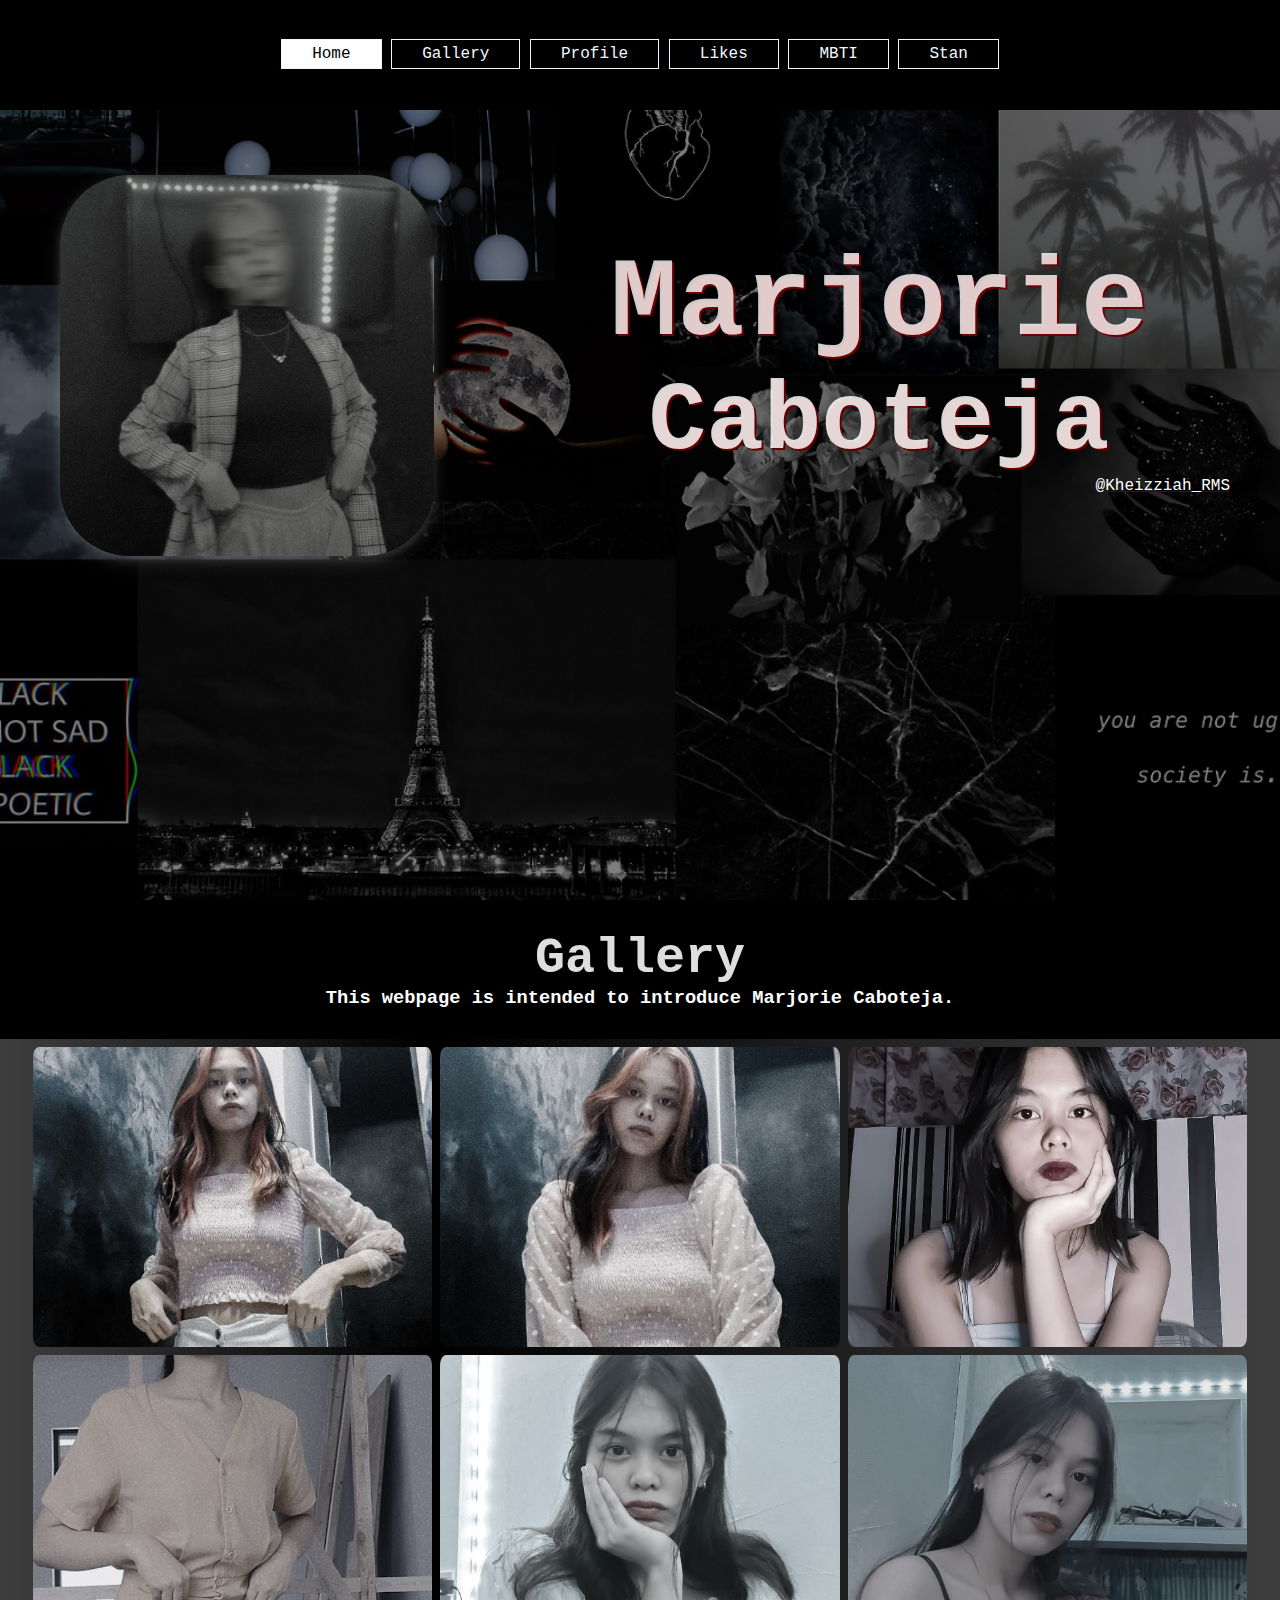
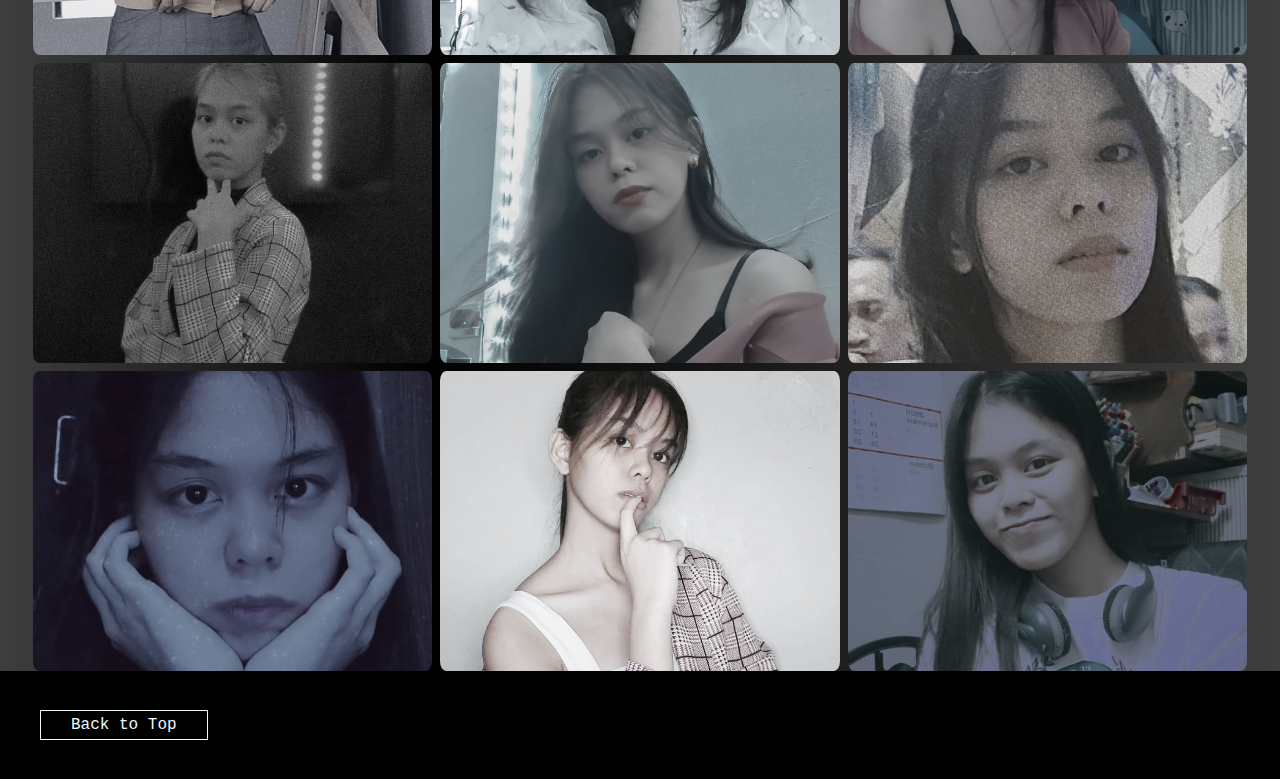
<file: index.html>
<!DOCTYPE html>
<html lang="en">
<head>
    <meta charset="UTF-8">
    <meta http-equiv="X-UA-Compatible" content="IE=edge">
    <meta name="viewport" content="width=device-width, initial-scale=1.0">
    <link rel="stylesheet" href="main.css">
    <title>Home Page</title>
</head>
<body>
    <div class="container" id="contain">
        <header class="main-header">
            <div class="head">
                <nav>
                    <ul class="heads" id="menuList">
                        <li class="active"><a href="#">Home</a></li>
                        <li><a href="#section-gallery">Gallery</a></li>
                        <li><a href="profile.html">Profile</a></li>
                        <li><a href="likes.html">Likes</a></li>
                        <li><a href="mbti.html">MBTI</a></li>
                        <li><a href="stan.html">Stan</a></li>
                    </ul>
                </nav>
                <div class="blk">
                    <img src="images/menu-icon.jpg" class="menu-icon" onclick="togglemenu()">
                </div>
            </div>
        </header>
        <main>
            <div class="row">
                <div class="col-1">
                    <img src="images/marj-1.png" alt="A silhoutte" class="marj">
                </div>
                <div class="col-2">
                    <h1>Marjorie</h1>
                    <h2>Caboteja</h2>
                    <div class="ruffa">
                        <div><a href="https://www.facebook.com/profile.php?id=100077629070885"><p>@Kheizziah_RMS</p></a></div>
                    </div>
                </div>
            </div>
            <div class="about"></div>
        </main>
    </div>
        

    <script>
        var menuList = document.getElementById("menuList");

        menuList.style.maxHeight = "0px";

        function togglemenu(){
            
           if(menuList.style.maxHeight == "0px")
              {
                menuList.style.maxHeight = "180px";
              }
            else 
              {
                menuList.style.maxHeight = "0px";
              }
        }
    </script>

    <main>
        <section class="gallery" id="intro">
            <div id="section-gallery">
              <div class="header-title">
                <h2>Gallery</h2>
                <h3>This webpage is intended to introduce Marjorie Caboteja.</h3>
              </div>
                <div id="gallery">
                    <img src="images/1.PNG"/>
                    <img src="images/2.PNG"/>
                    <img src="images/3.PNG"/>
                    <img src="images/4.PNG"/>
                    <img src="images/5.PNG"/>
                    <img src="images/6.PNG"/>
                    <img src="images/7.PNG"/>
                    <img src="images/8.PNG"/>
                    <img src="images/9.PNG"/>
                    <img src="images/10.PNG"/>
                    <img src="images/11.PNG"/>
                    <img src="images/12.PNG"/>
                </div>
            </div>
           </section>
    
           <!-- Ending -->
    
    <div class="end-cam">
        <nav class="red">
           <ul>
            <li><a href="#contain">Back to Top</a></li>
           </ul>
        </nav>
    </div>
    <div class="ora"></div>
    </main>
</body>
</html>
</file>
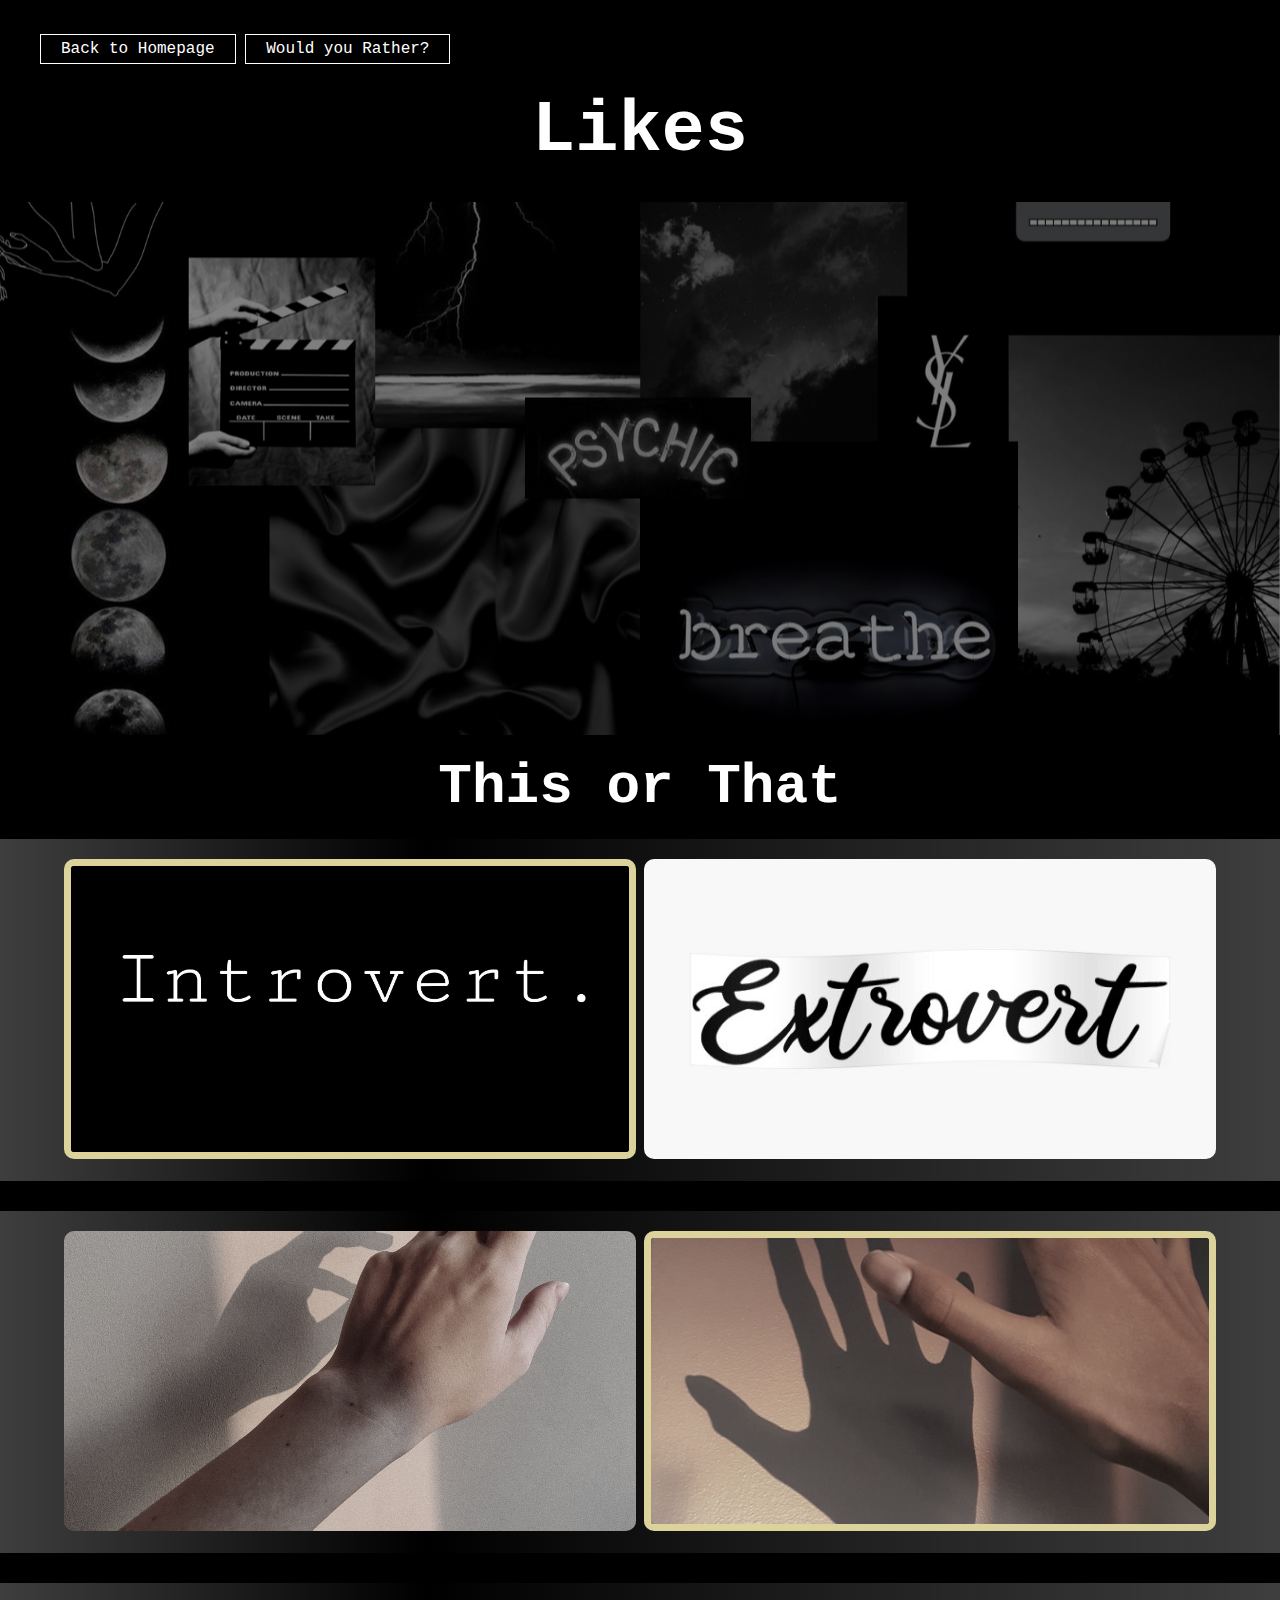
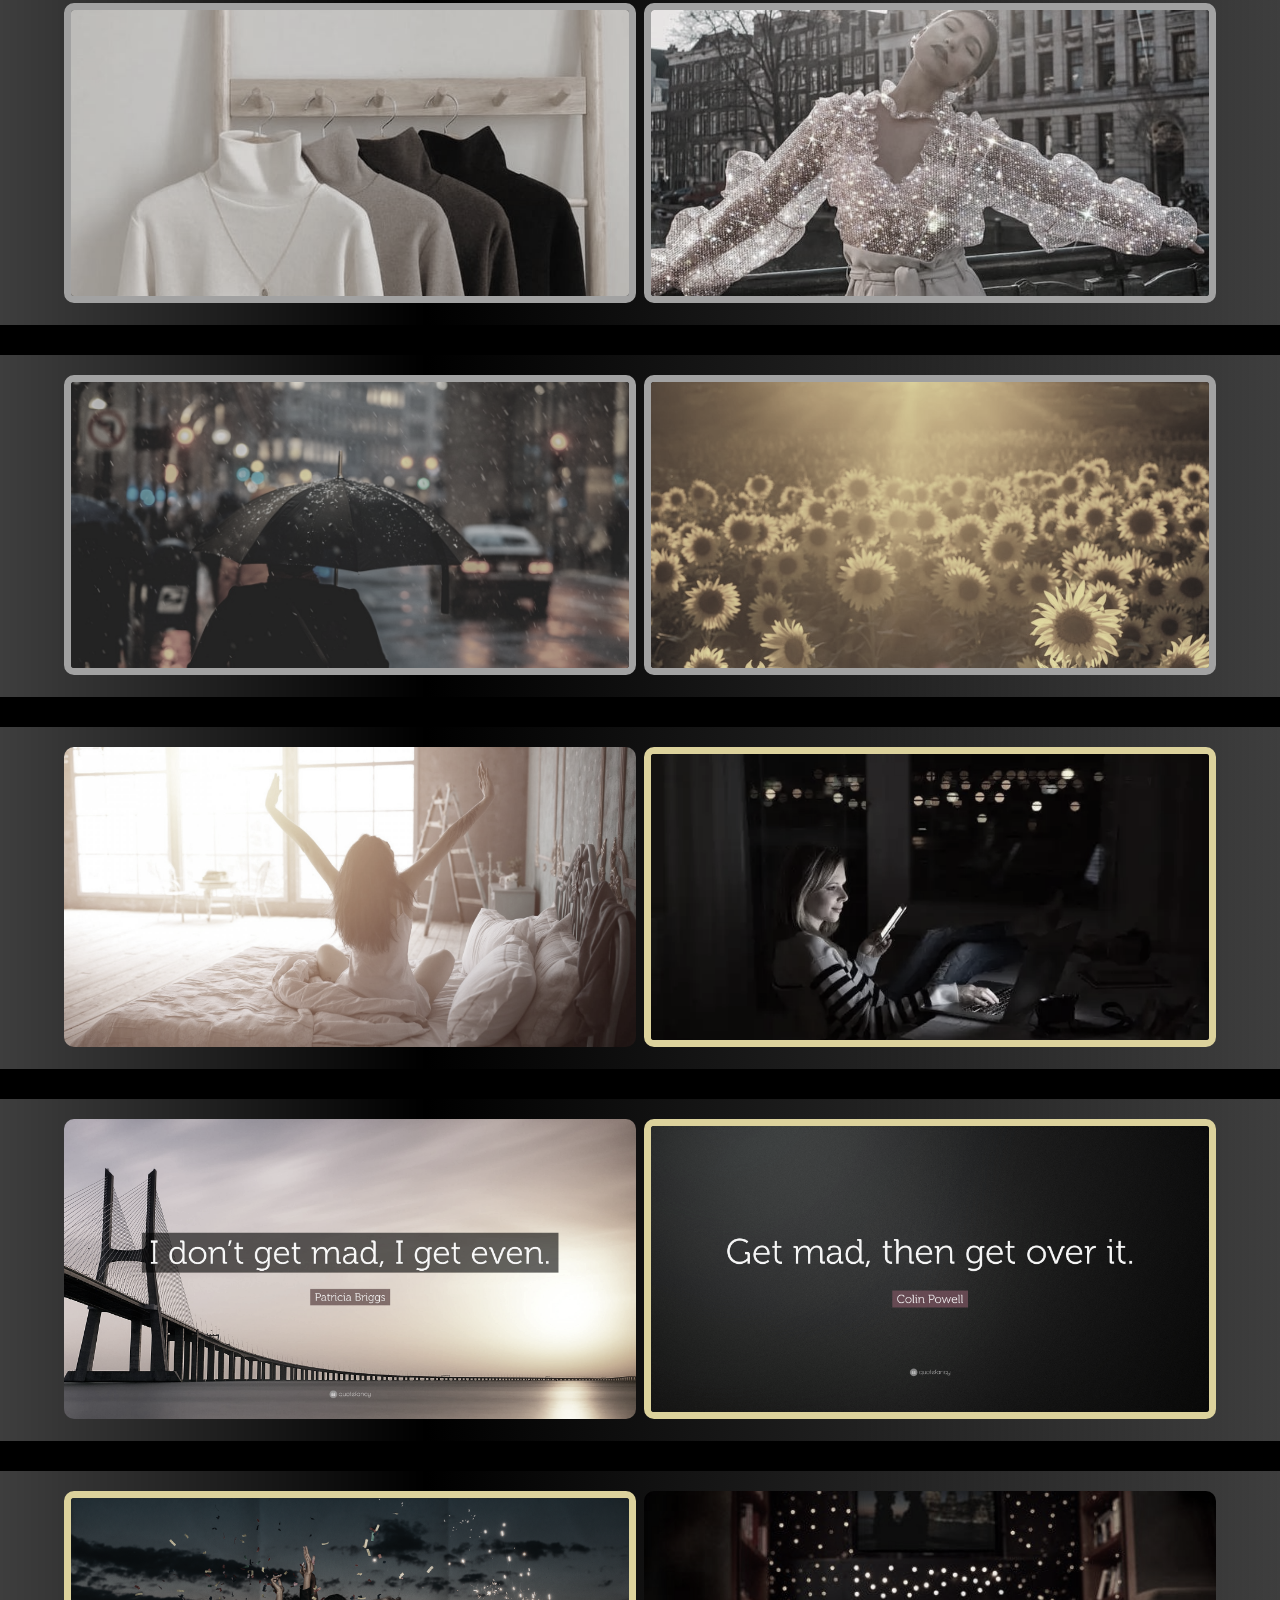
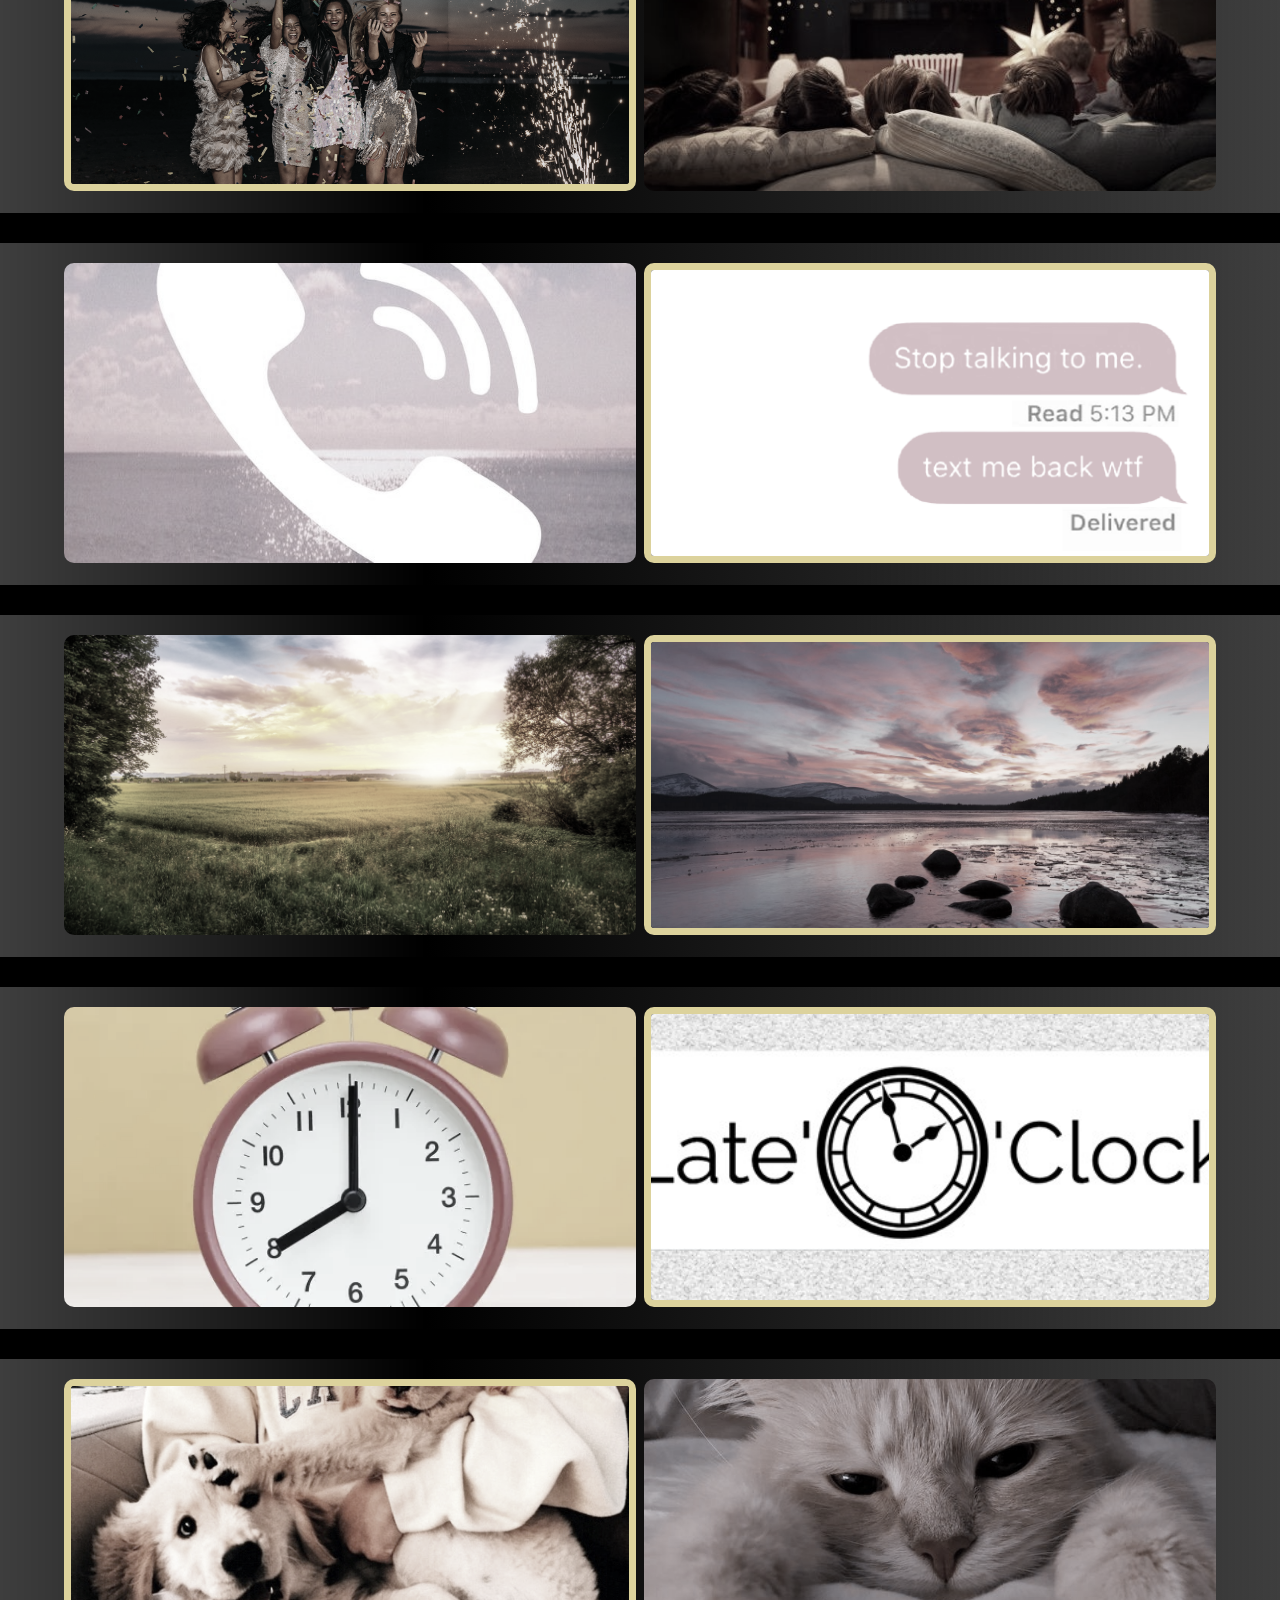
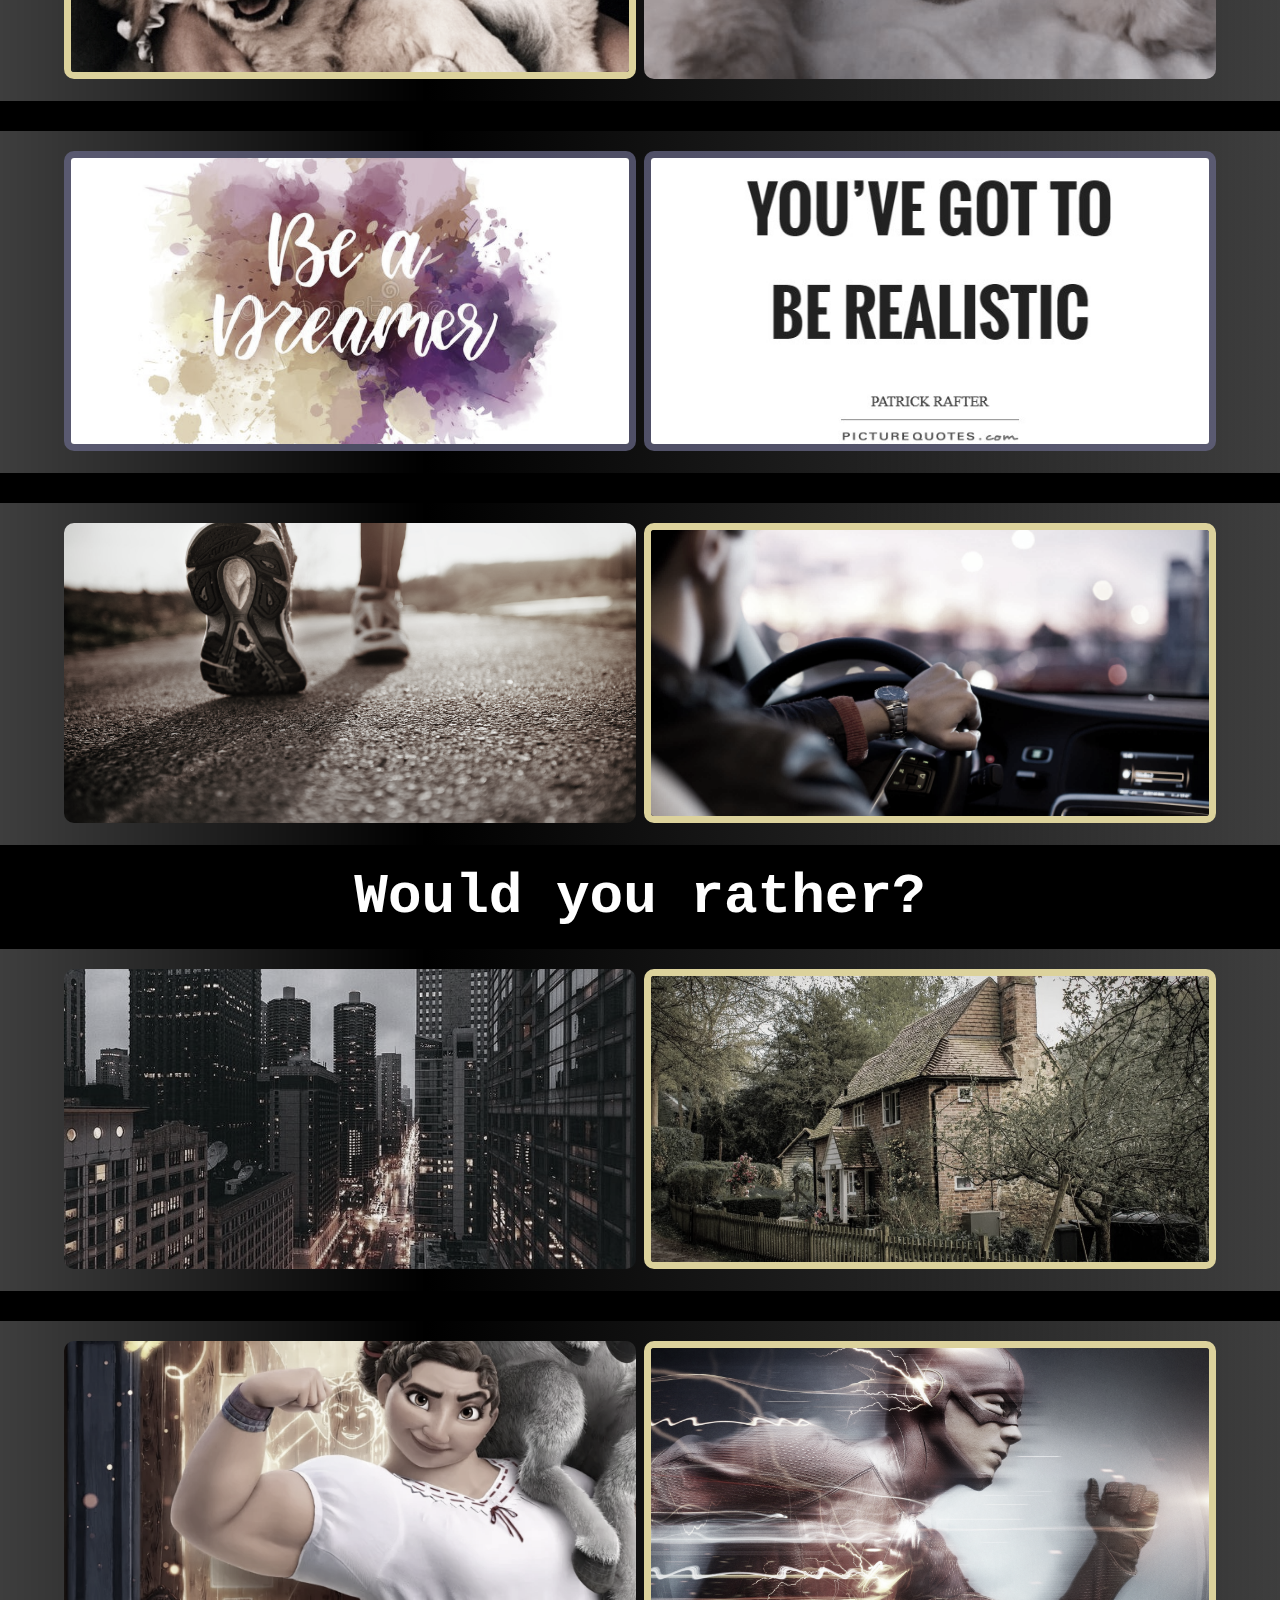
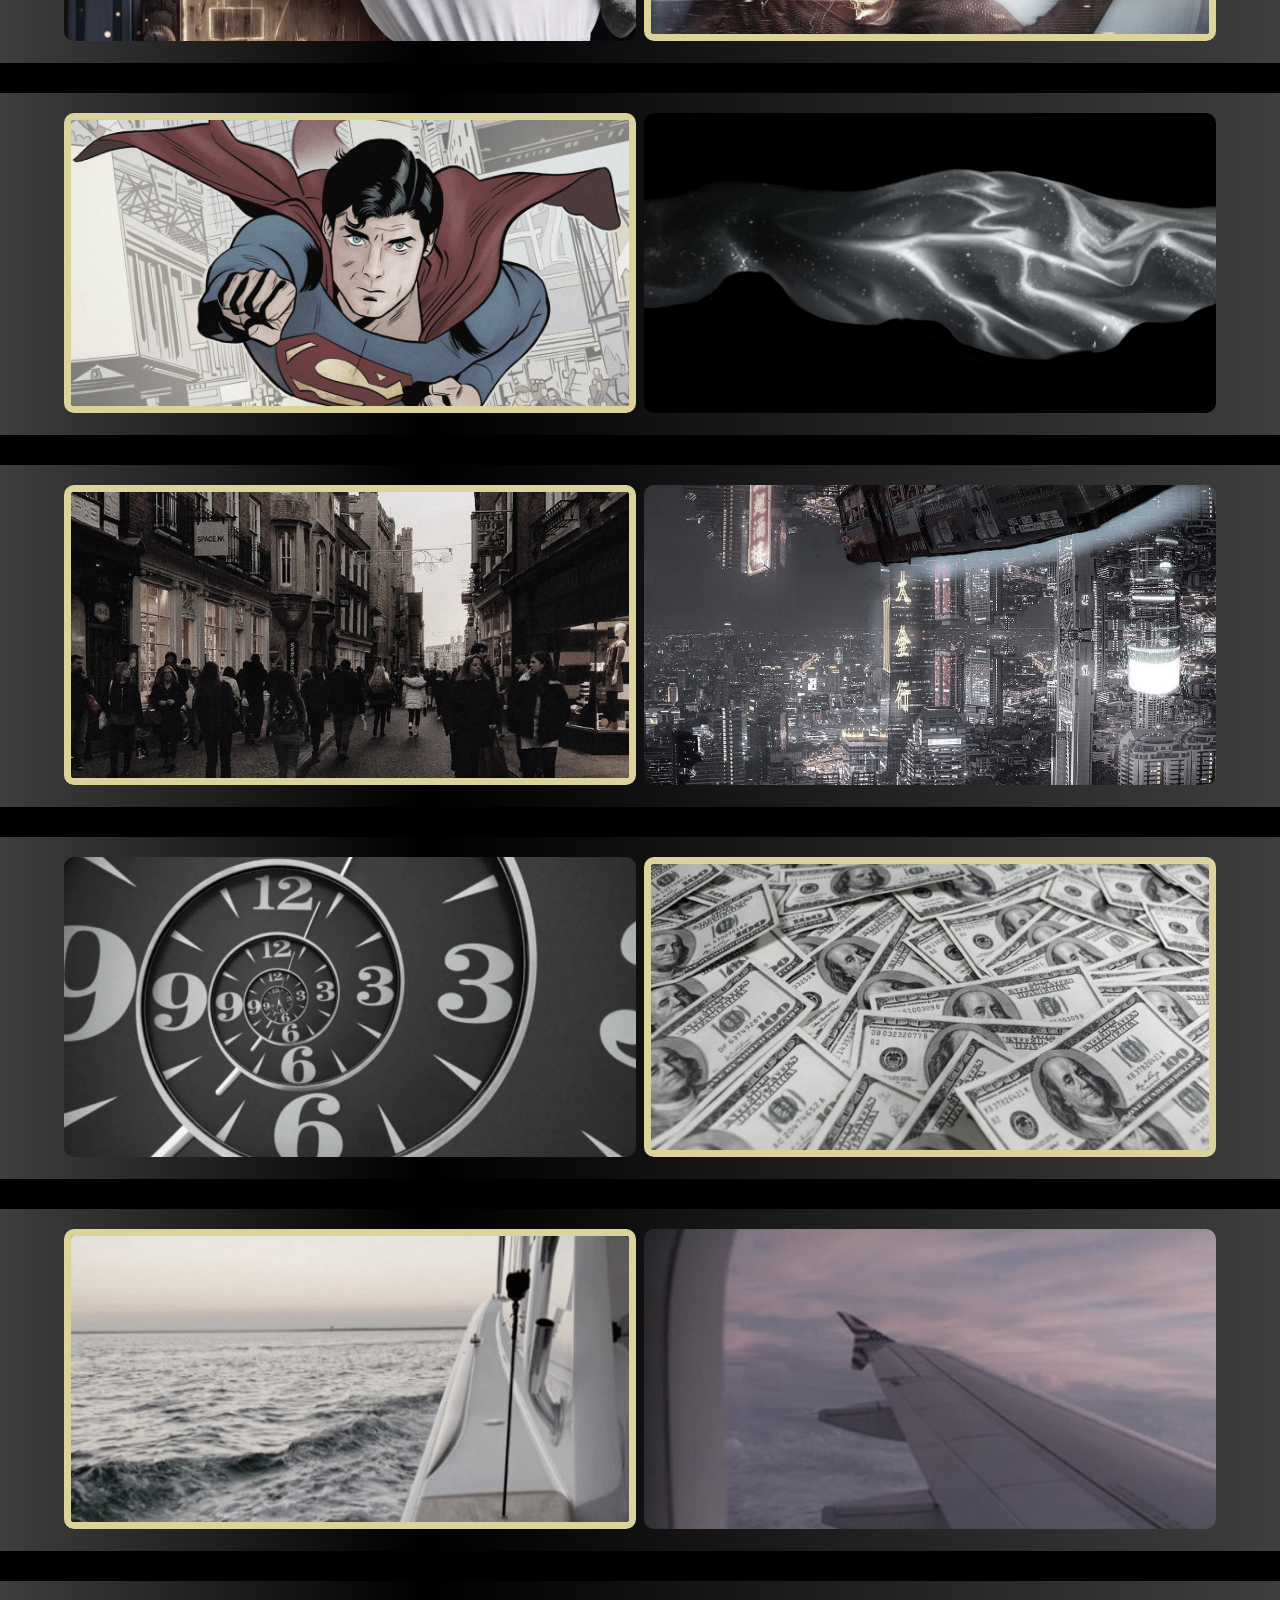
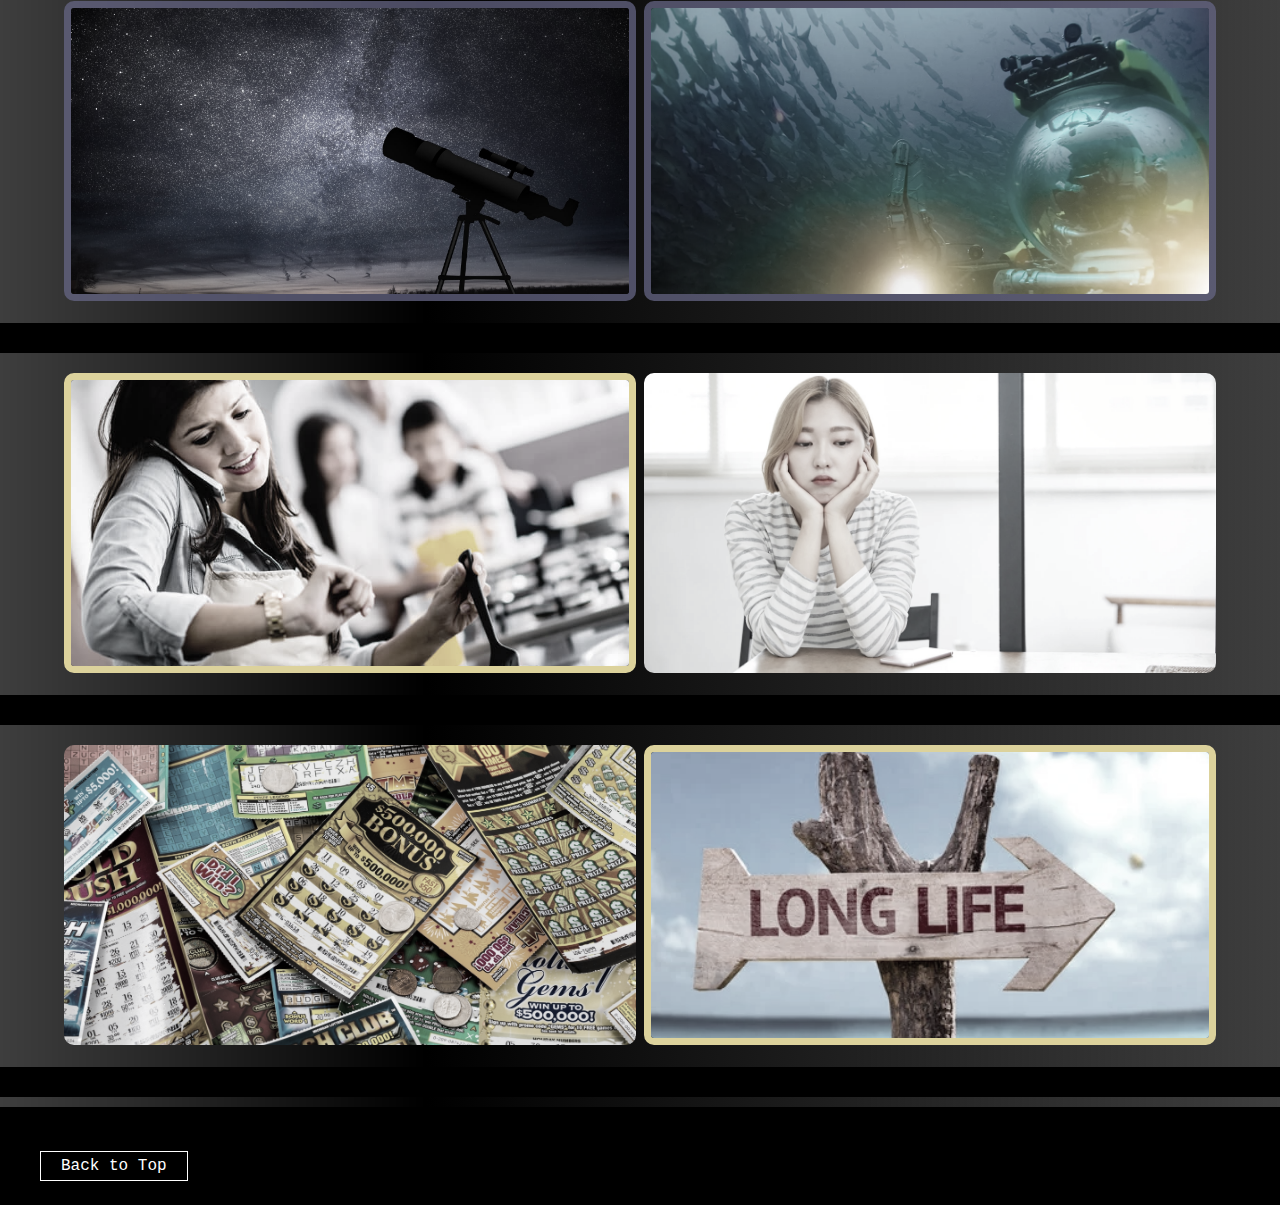
<file: likes.html>
<!DOCTYPE html>
<html lang="en">
<head>
    <meta charset="UTF-8">
    <meta http-equiv="X-UA-Compatible" content="IE=edge">
    <meta name="viewport" content="width=device-width, initial-scale=1.0">
    <link rel="stylesheet" href="likes.css">
    <title>My Likes</title>
</head>
<body>
    <header id="top">
        <div>
            <img src="images/menu-icon.jpg" class="menu-icon" onclick="togglemenu()">
            <nav>
                <ul id="menuList">
                    <li><a href="index.html">Back to Homepage</a></li>
                    <li><a href="#section-2">Would you Rather?</a></li>
                </ul>
            </nav>
        </div>
    </header>
        <script>
            var menuList = document.getElementById("menuList");
    
            menuList.style.maxHeight = "0px";
    
            function togglemenu(){
                
               if(menuList.style.maxHeight == "0px")
                  {
                    menuList.style.maxHeight = "180px";
                  }
                else 
                  {
                    menuList.style.maxHeight = "0px";
                  }
            }
        </script>

    <section>
        <div class="section-likes">
            <div class="title">
                <h1>Likes</h1>
            </div>
            <div class="likes"></div>
        </div>
    </section>
    <section>
            <div class="section-title">
              <h2 id="#section-1">This or That</h2> <!--------------------->
                <div id="gallery">
                    <img src="images/1l.webp" alt="Introvert" class="this">
                    <img src="images/1r.jpg" alt="Extrovert">
                </div>
                <hr>
                <div id="gallery">
                    <img src="images/2l.jpg" alt="Left Hand">
                    <img src="images/2r.jpg" alt="Right Hand" class="this">
                </div>
                <hr>
                <div id="gallery">
                    <img src="images/3l.jpg" alt="Simple" class="depends">
                    <img src="images/3r.jpg" alt="Glam" class="depends">
                </div>
                <hr>
                <div id="gallery">
                    <img src="images/4l.jpg" alt="Rain" class="depends">
                    <img src="images/4r.jpg" alt="Sunshine" class="depends">
                </div>
                <hr>
                <div id="gallery">
                    <img src="images/5l.jpg" alt="Early Bird">
                    <img src="images/5r.webp" alt="Night Owl" class="this">
                </div>
                <hr>
                <div id="gallery">
                    <img src="images/6l.jpg" alt="Get Even">
                    <img src="images/6r.jpg" alt="Get Over It" class="this">
                </div>
                <hr>
                <div id="gallery">
                    <img src="images/7l.png" alt="Night Out" class="this">
                    <img src="images/7r.jpg" alt="Night In">
                </div>
                <hr>
                <div id="gallery">
                    <img src="images/8l.jpg" alt="Calls">
                    <img src="images/8r.png" alt="Text" class="this">
                </div>
                <hr>
                <div id="gallery">
                    <img src="images/9l.jpg" alt="Sunrise">
                    <img src="images/9r.jpg" alt="Sunset" class="this">
                </div>
                <hr>
                <div id="gallery">
                    <img src="images/10l.webp" alt="Always Late">
                    <img src="images/10r.jpg" alt="Always Early" class="this">
                </div>
                <hr>
                <div id="gallery">
                    <img src="images/11l.jpg" alt="Dog Person" class="this">
                    <img src="images/11r.jpg" alt="Cat Person">
                </div>
                <hr>
                <div id="gallery">
                    <img src="images/12l.jpg" alt="Dreamer" class="both">
                    <img src="images/12r.jpg" alt="Realist" class="both">
                </div>
                <hr>
                <div id="gallery" class="bottom">
                    <img src="images/13l.jpg" alt="Walking">
                    <img src="images/13r.jpeg" alt="Driving" class="this">
                </div>
            <div id="section-2">
              <h2>Would you rather?</h2> <!--------------------->
                <div id="gallery" class="bottom">
                    <img src="images/1a.jpg" alt="City">
                    <img src="images/1b.jpg" alt="Countryside" class="this">
                </div>
                <hr>
                <div id="gallery" class="bottom">
                    <img src="images/2a.webp" alt="Strength">
                    <img src="images/2b.jpg" alt="Fast" class="this">
                </div>
                <hr>
                <div id="gallery" class="bottom">
                    <img src="images/3a.jpeg" alt="Fly" class="this">
                    <img src="images/3b.webp" alt="Invisible">
                </div>
                <hr>
                <div id="gallery" class="bottom">
                    <img src="images/4a.jpg" alt="Past" class="this">
                    <img src="images/4b.jpg" alt="Future">
                </div>
                <hr>
                <div id="gallery" class="bottom">
                    <img src="images/6a.jpeg" alt="Time">
                    <img src="images/6b.jpg" alt="Money" class="this">
                </div>
                <hr>
                <div id="gallery" class="bottom">
                    <img src="images/7a.jpg" alt="Boat" class="this">
                    <img src="images/7b.jpg" alt="Plane">
                </div>
                <hr>
                <div id="gallery" class="bottom">
                    <img src="images/8a.jpg" alt="Space" class="both">
                    <img src="images/8b.webp" alt="Ocean" class="both">
                </div>
                <hr>
                <div id="gallery" class="bottom">
                    <img src="images/9a.jpg" alt="Lottery" class="this">
                    <img src="images/9b.webp" alt="Twice as Long Life">
                </div>
                <hr>
                <div id="gallery" class="bottom">
                    <img src="images/10a.jpg" alt="Talk to Animals">
                    <img src="images/10b.webp" alt="Speak Every Language" class="this">
                </div>
                <hr>
            </div>
                <div class="end">
                    <div>
                        <nav>
                           <ul>
                            <li><a href="#top">Back to Top</a></li>
                           </ul>
                        </nav>
                    </div>
                </div>
            
    </section>     
</body>
</html>
</file>
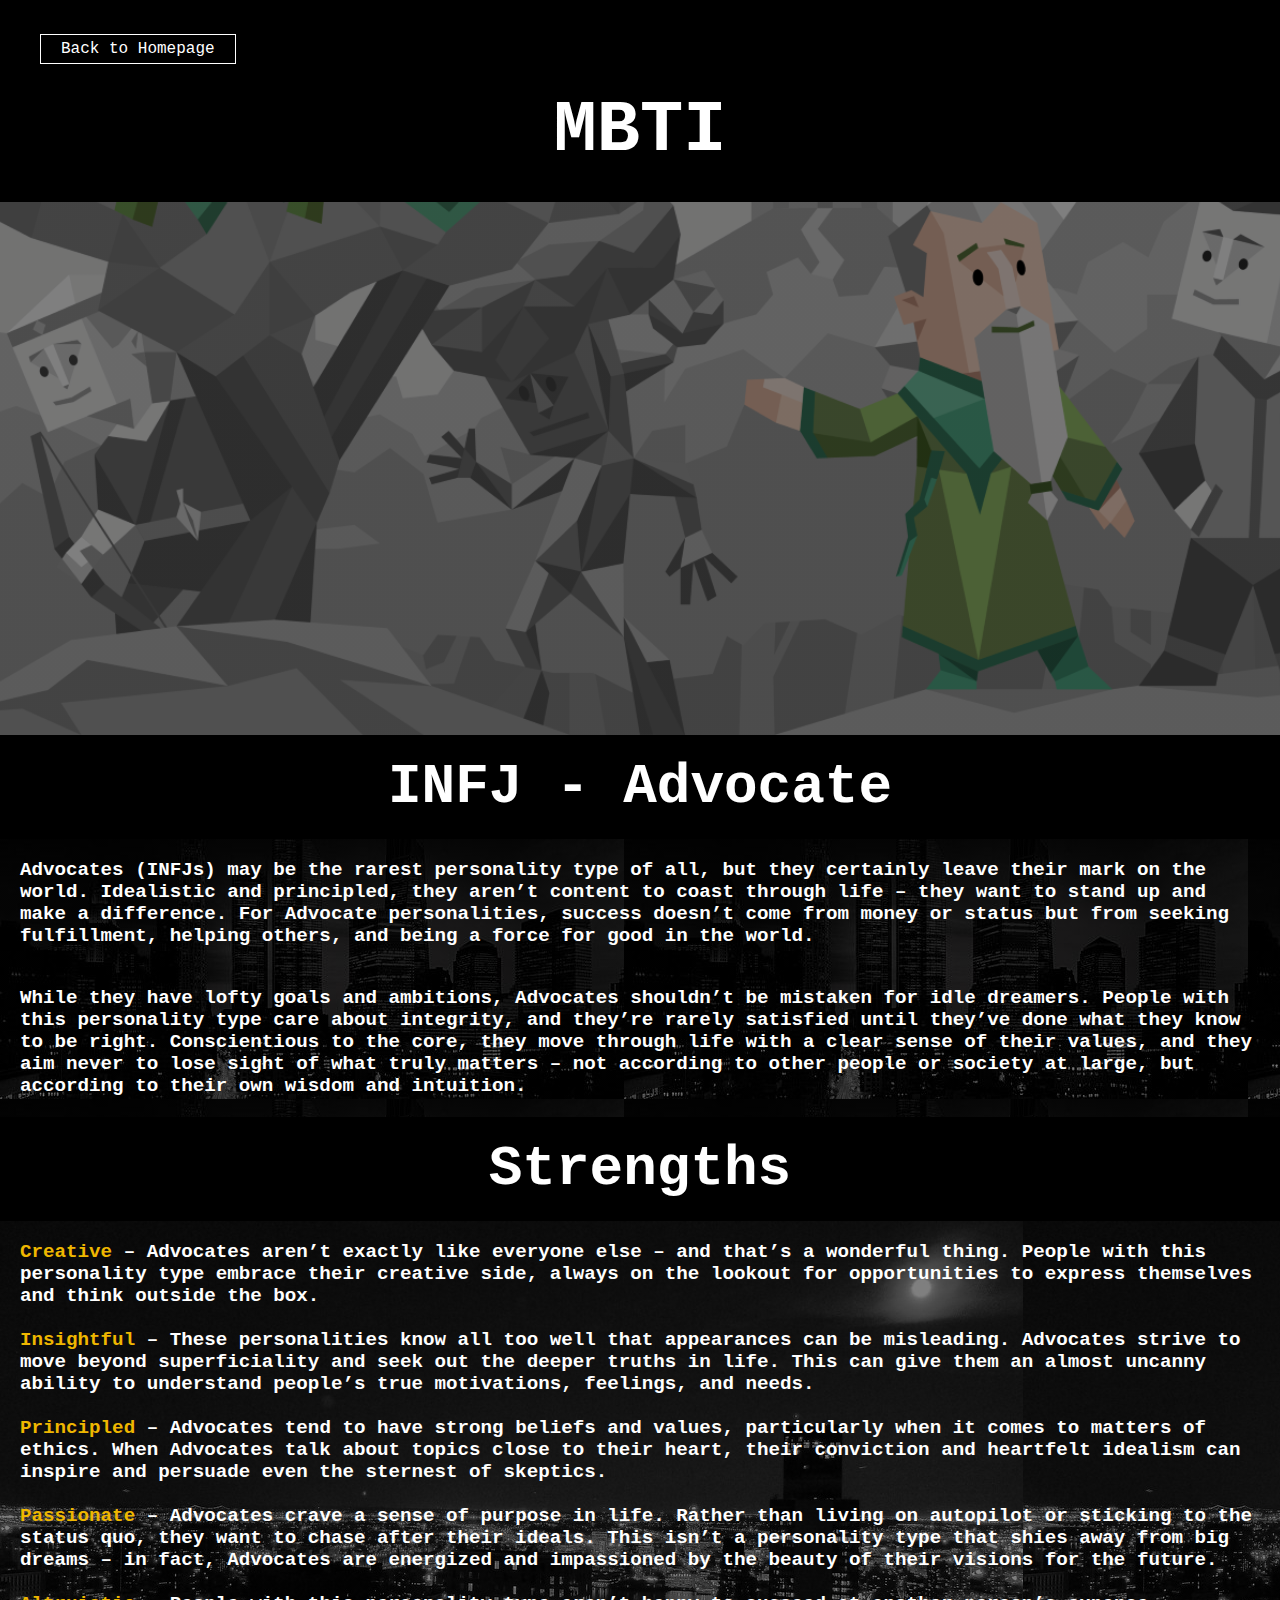
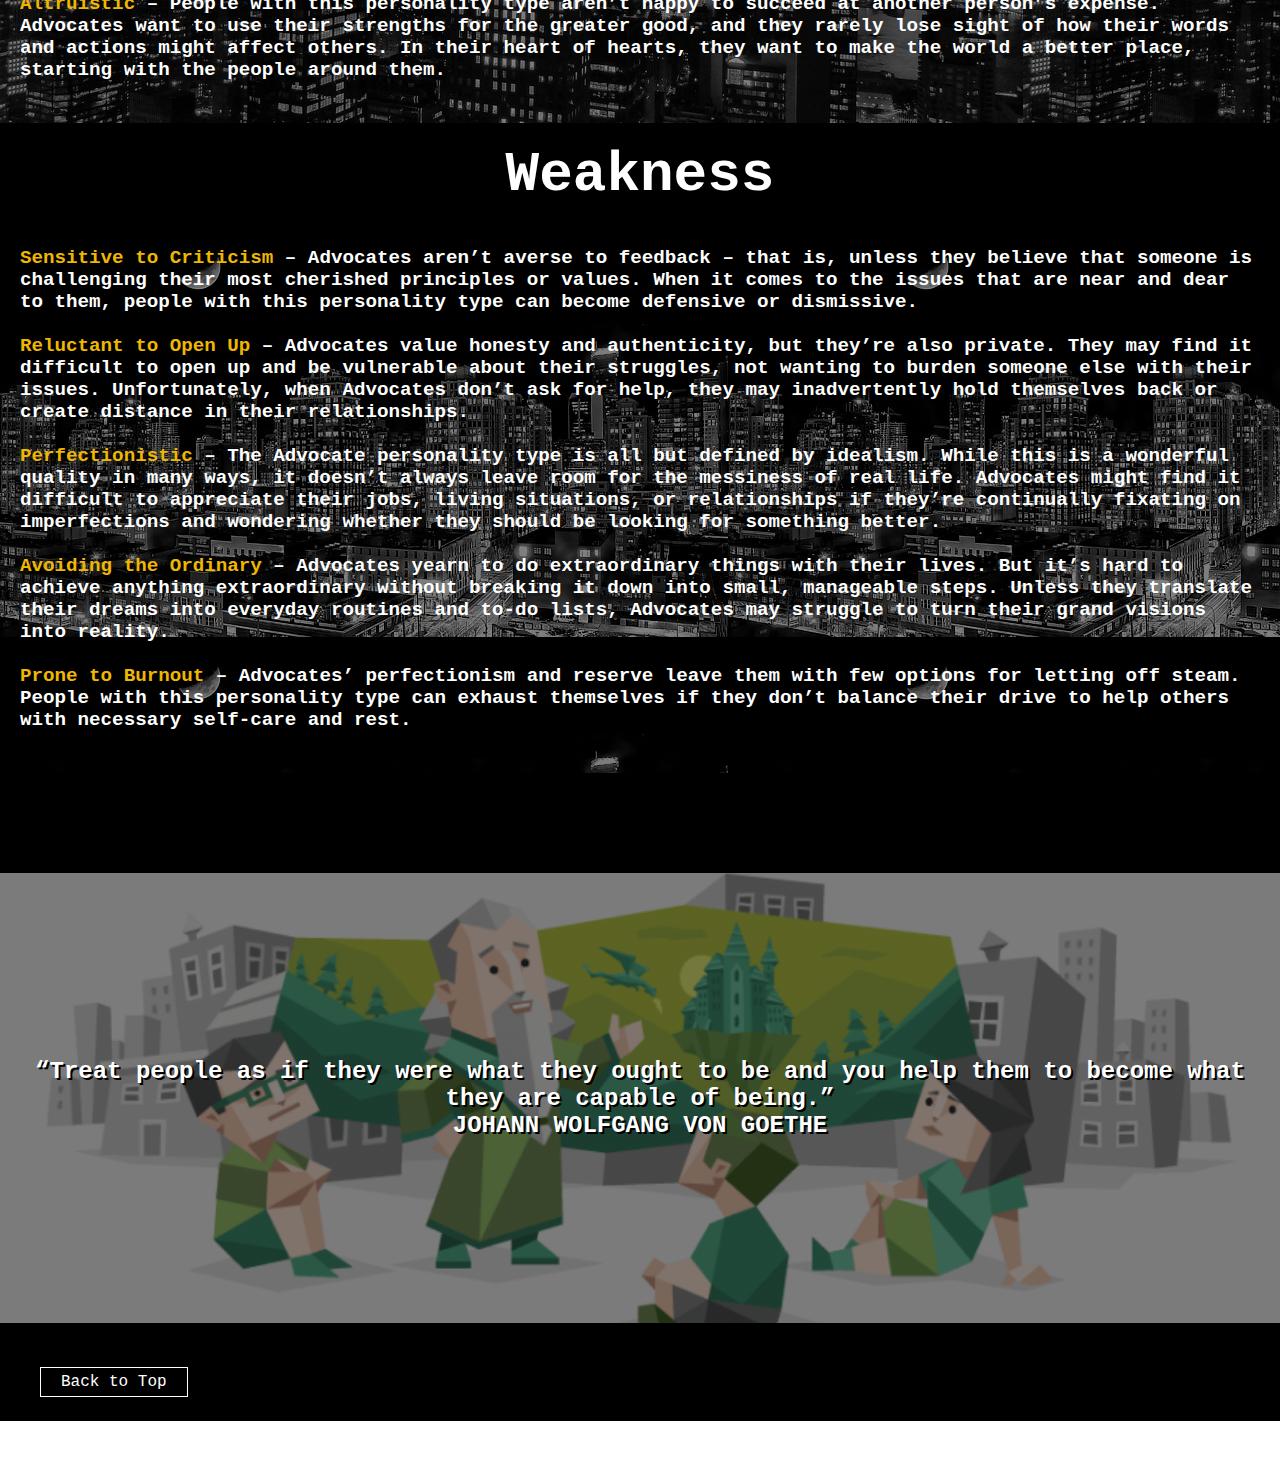
<file: mbti.html>
<!DOCTYPE html>
<html lang="en">
<head>
    <meta charset="UTF-8">
    <meta http-equiv="X-UA-Compatible" content="IE=edge">
    <meta name="viewport" content="width=device-width, initial-scale=1.0">
    <link rel="stylesheet" href="mbti.css">
    <title>My MBTI</title>
</head>
<body>
    <header id="top">
        <div>
            <img src="images/menu-icon.jpg" class="menu-icon" onclick="togglemenu()">
            <nav>
                <ul id="menuList">
                    <li><a href="index.html">Back to Homepage</a></li>
                </ul>
            </nav>
        </div>
    </header>
        <script>
            var menuList = document.getElementById("menuList");
    
            menuList.style.maxHeight = "0px";
    
            function togglemenu(){
                
               if(menuList.style.maxHeight == "0px")
                  {
                    menuList.style.maxHeight = "180px";
                  }
                else 
                  {
                    menuList.style.maxHeight = "0px";
                  }
            }
        </script>

    <section>
        <div class="section-likes">
            <div class="title">
                <h1>MBTI</h1>
            </div>
            <div class="likes" id="likes">
            </div>
        </div>
    </section>
    <section>
            <div class="section-title">
              <h2 id="#section-1">INFJ - Advocate</h2> <!--------------------->
                <div class="text">
                    <h4>Advocates (INFJs) may be the rarest personality type of all, but they certainly leave their mark on the world. Idealistic and principled, they aren’t content to coast through life – they want to stand up and make a difference. For Advocate personalities, success doesn’t come from money or status but from seeking fulfillment, helping others, and being a force for good in the world.</h4>
                    <h4>While they have lofty goals and ambitions, Advocates shouldn’t be mistaken for idle dreamers. People with this personality type care about integrity, and they’re rarely satisfied until they’ve done what they know to be right. Conscientious to the core, they move through life with a clear sense of their values, and they aim never to lose sight of what truly matters – not according to other people or society at large, but according to their own wisdom and intuition.</h4>
                </div>
                <h2 id="#section-1">Strengths</h2> <!--------------------->
                <div class="strength">
                    <h4>
                        <span>Creative</span> – Advocates aren’t exactly like everyone else – and that’s a wonderful thing. People with this personality type embrace their creative side, always on the lookout for opportunities to express themselves and think outside the box. <br><br>
                        <span>Insightful</span> – These personalities know all too well that appearances can be misleading. Advocates strive to move beyond superficiality and seek out the deeper truths in life. This can give them an almost uncanny ability to understand people’s true motivations, feelings, and needs. <br><br>
                        <span>Principled</span> – Advocates tend to have strong beliefs and values, particularly when it comes to matters of ethics. When Advocates talk about topics close to their heart, their conviction and heartfelt idealism can inspire and persuade even the sternest of skeptics. <br><br>
                        <span>Passionate</span> – Advocates crave a sense of purpose in life. Rather than living on autopilot or sticking to the status quo, they want to chase after their ideals. This isn’t a personality type that shies away from big dreams – in fact, Advocates are energized and impassioned by the beauty of their visions for the future. <br><br>
                        <span>Altruistic</span> – People with this personality type aren’t happy to succeed at another person’s expense. Advocates want to use their strengths for the greater good, and they rarely lose sight of how their words and actions might affect others. In their heart of hearts, they want to make the world a better place, starting with the people around them. <br><br>
                    </h4>
                </div>
                <h2 id="#section-1">Weakness</h2> <!--------------------->
                <div class="weakness">
                    <h4>
                        <span>Sensitive to Criticism</span> – Advocates aren’t averse to feedback – that is, unless they believe that someone is challenging their most cherished principles or values. When it comes to the issues that are near and dear to them, people with this personality type can become defensive or dismissive. <br><br>
                        <span>Reluctant to Open Up</span> – Advocates value honesty and authenticity, but they’re also private. They may find it difficult to open up and be vulnerable about their struggles, not wanting to burden someone else with their issues. Unfortunately, when Advocates don’t ask for help, they may inadvertently hold themselves back or create distance in their relationships. <br><br>
                        <span>Perfectionistic</span> – The Advocate personality type is all but defined by idealism. While this is a wonderful quality in many ways, it doesn’t always leave room for the messiness of real life. Advocates might find it difficult to appreciate their jobs, living situations, or relationships if they’re continually fixating on imperfections and wondering whether they should be looking for something better. <br><br>
                        <span>Avoiding the Ordinary</span> – Advocates yearn to do extraordinary things with their lives. But it’s hard to achieve anything extraordinary without breaking it down into small, manageable steps. Unless they translate their dreams into everyday routines and to-do lists, Advocates may struggle to turn their grand visions into reality. <br><br>
                        <span>Prone to Burnout</span> – Advocates’ perfectionism and reserve leave them with few options for letting off steam. People with this personality type can exhaust themselves if they don’t balance their drive to help others with necessary self-care and rest. <br><br>
                    </h4>
                </div>
                <hr>
                <div class="infj">
                    <div>
                        <h5>“Treat people as if they were what they ought to be and you help them to become what they are capable of being.” <br>

                            JOHANN WOLFGANG VON GOETHE</h5>
                    </div>
                </div>
    </section>
    <section>
            </div>
                <div class="end">
                    <div>
                        <nav>
                           <ul>
                            <li><a href="#top">Back to Top</a></li>
                           </ul>
                        </nav>
                    </div>
                </div>
            
    </section>
</body>
</html>
</file>
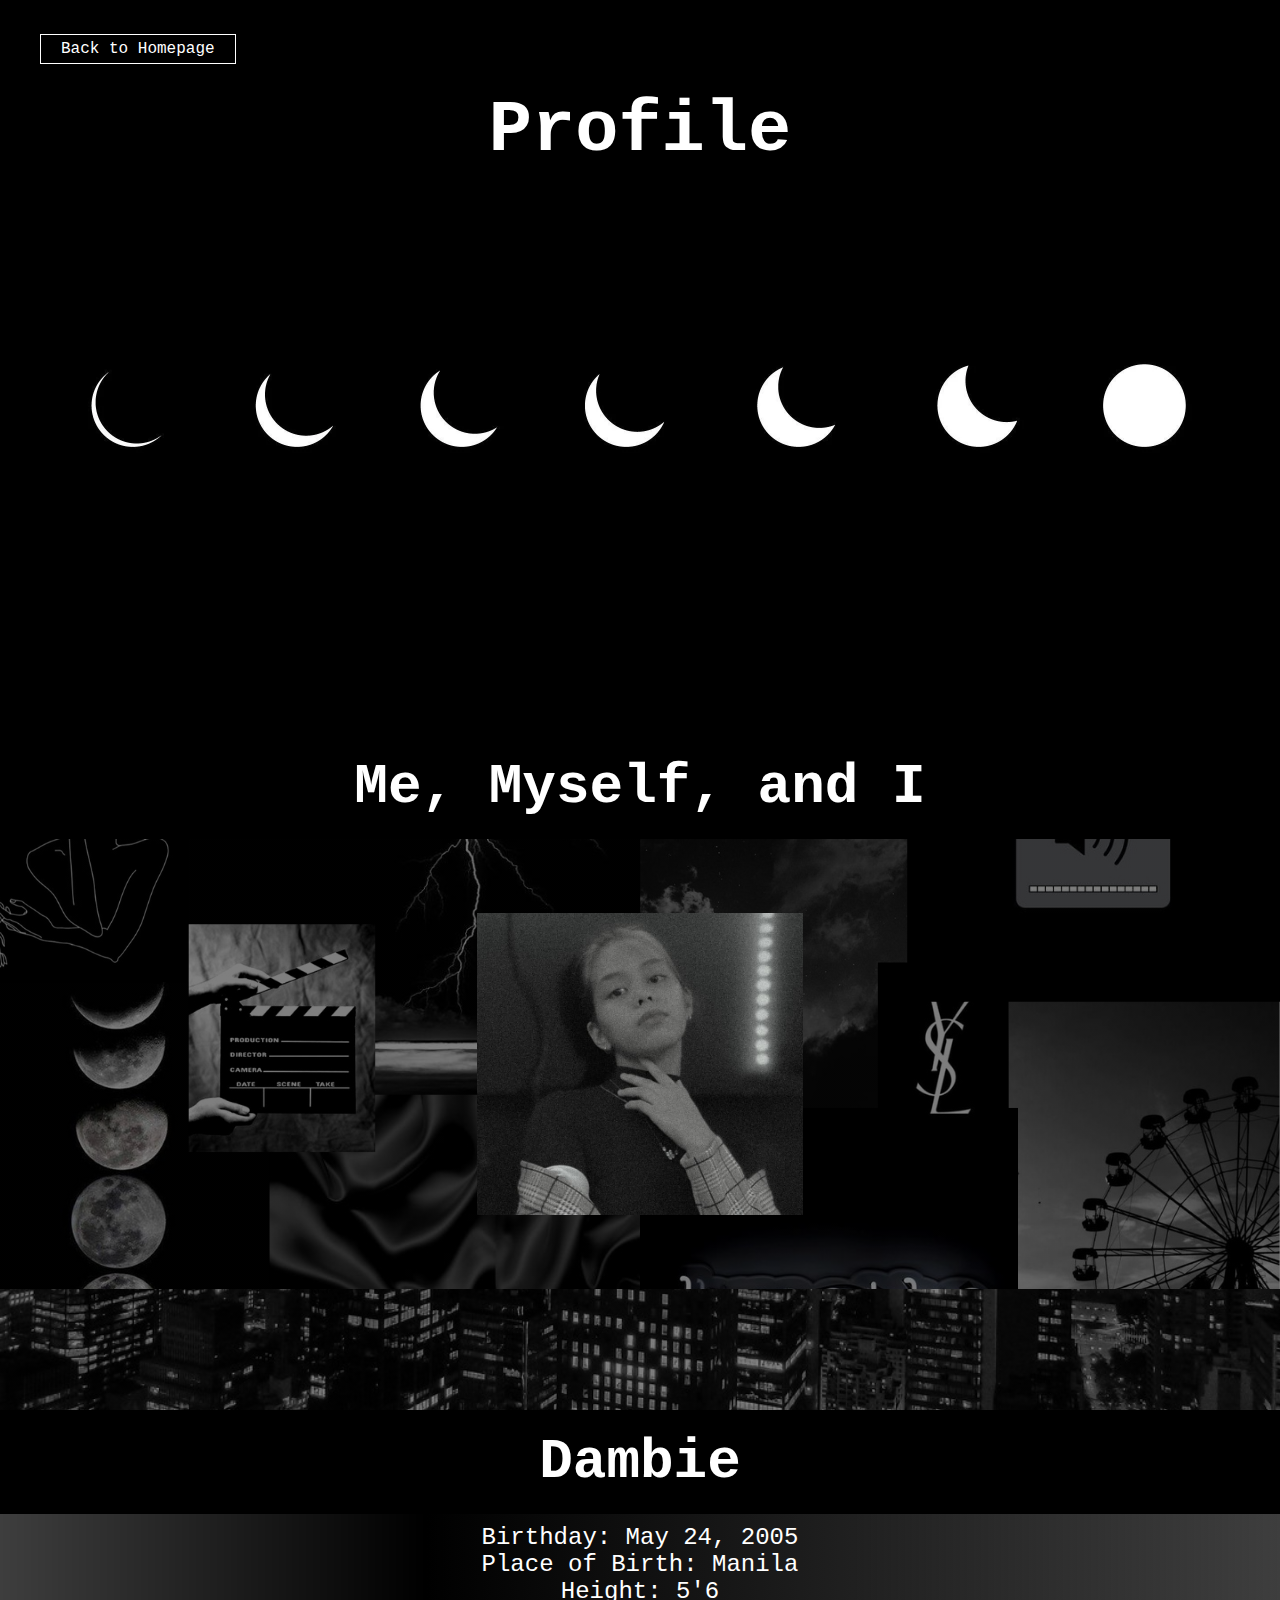
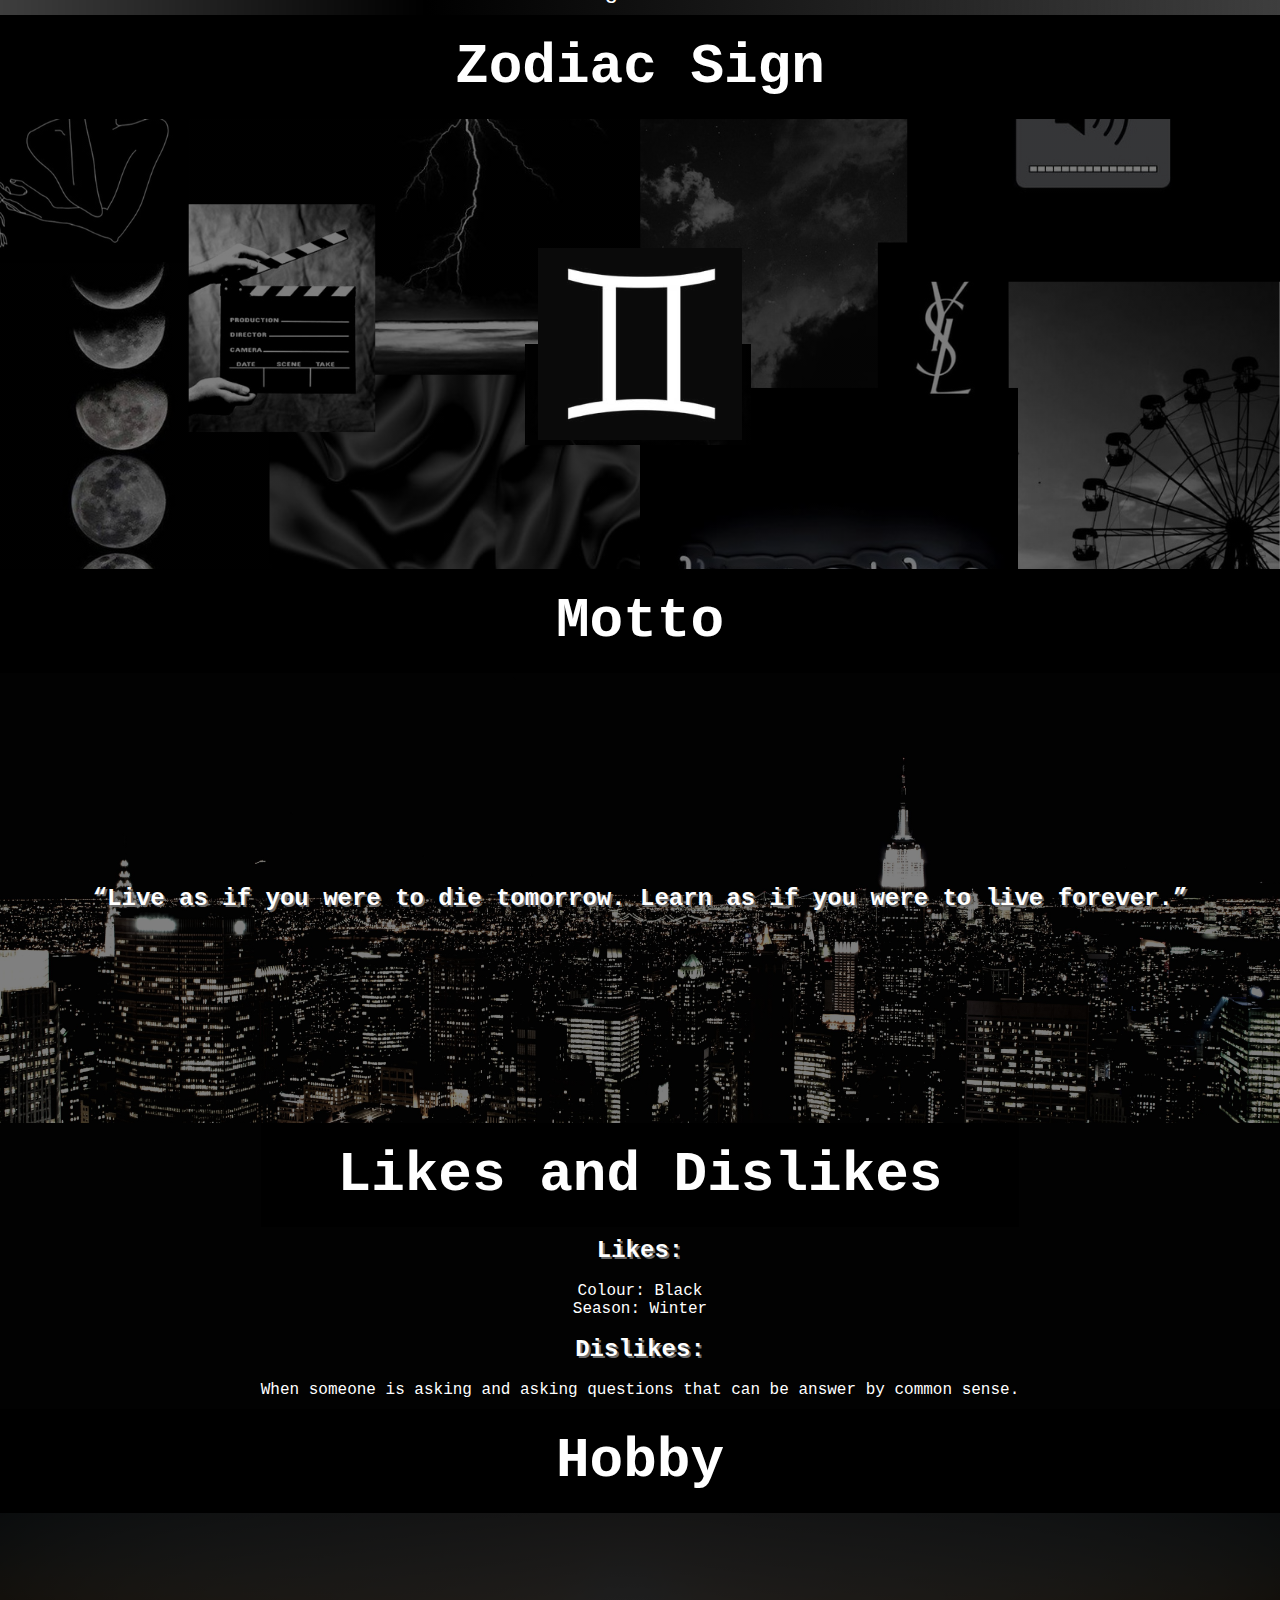
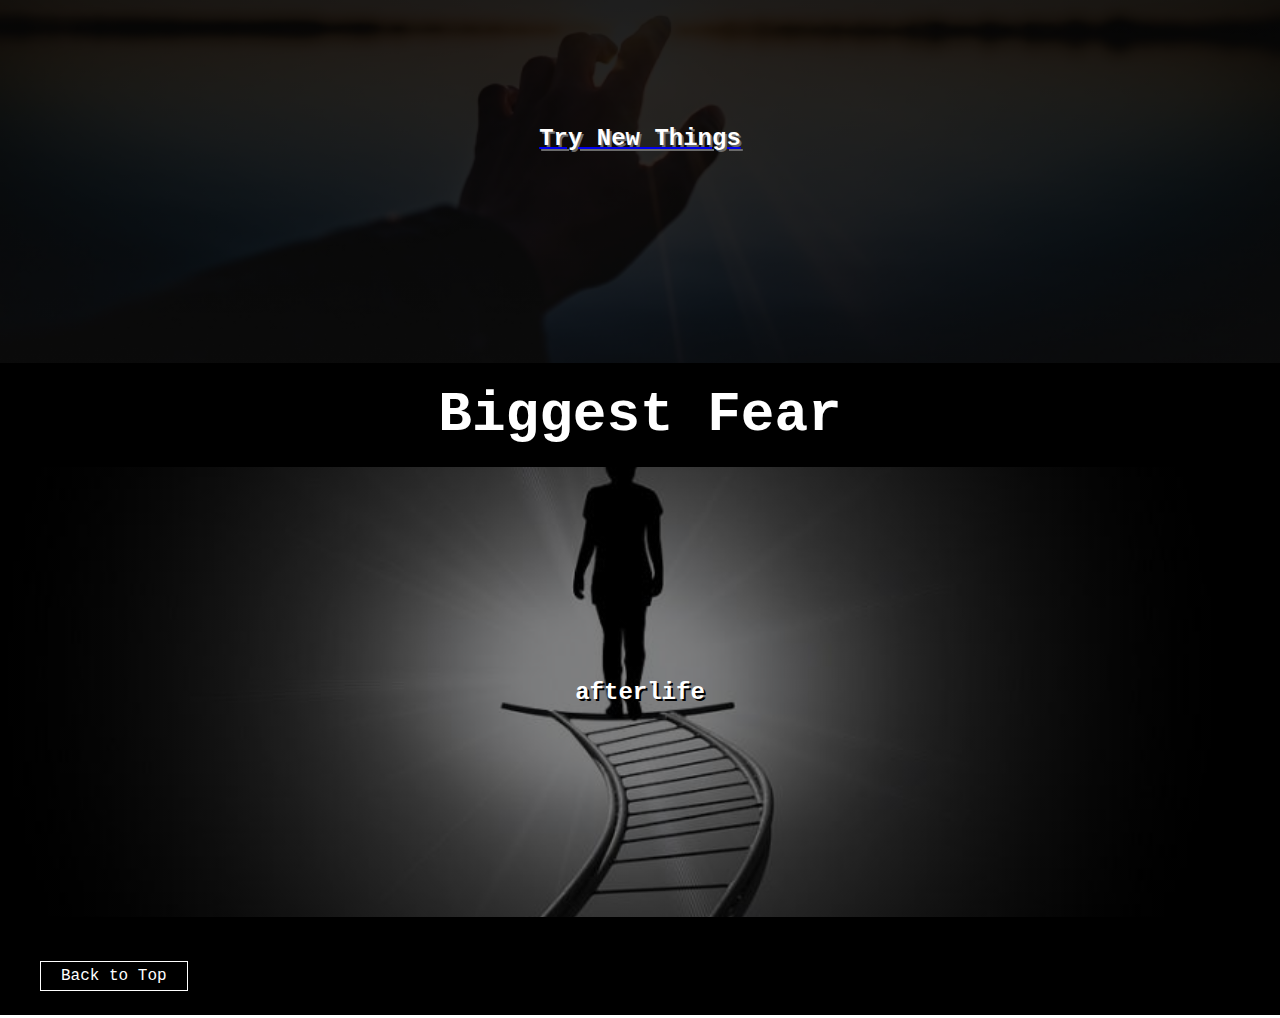
<file: profile.html>
<!DOCTYPE html>
<html lang="en">
<head>
    <meta charset="UTF-8">
    <meta http-equiv="X-UA-Compatible" content="IE=edge">
    <meta name="viewport" content="width=device-width, initial-scale=1.0">
    <link rel="stylesheet" href="profile.css">
    <title>My Profile</title>
</head>
<body>
        <header id="top">
            <div>
                <img src="images/menu-icon.jpg" class="menu-icon" onclick="togglemenu()">
                <nav>
                    <ul id="menuList">
                        <li><a href="index.html">Back to Homepage</a></li>
                    </ul>
                </nav>
            </div>
        </header>
            <script>
                var menuList = document.getElementById("menuList");
        
                menuList.style.maxHeight = "0px";
        
                function togglemenu(){
                    
                   if(menuList.style.maxHeight == "0px")
                      {
                        menuList.style.maxHeight = "180px";
                      }
                    else 
                      {
                        menuList.style.maxHeight = "0px";
                      }
                }
            </script>

        <section>
            <div class="section-likes">
                <div class="title">
                    <h1>Profile</h1>
                </div>
                <div class="likes"></div>
            </div>
        </section>
        <section>
                <div class="section-title">
                  <h2 id="#section-1">Me, Myself, and I</h2> <!--------------------->
                  <div class="section-others" id="others">
                    <img src="images/prof.PNG" alt="Others">
                   </div>
                </div>
                <div class="profile">
                    <div class="row">
                        <div class="g1">
                            <h2>Dambie</h2>
                            <p>
                                Birthday: May 24, 2005 <br>
                                Place of Birth: Manila <br>
                                Height: 5'6 <br>
                            </p>
                        </div>
                        <div class="g2">
                            <h2>Zodiac Sign</h2>
                            <div class="section-others" id="others">
                                <img src="images/gemini.PNG" alt="Gemini" class="black">
                               </div>
                        </div>
                        <div class="g3">
                            <h2>Motto</h2>
                            <div class="infj">
                                <div>
                                    <h5>“Live as if you were to die tomorrow. Learn as if you were to live forever.”</h5>
                                </div>
                            </div>
                        </div>
                        <div class="g4">
                            <div>
                            <h2>Likes and Dislikes</h2>
                            <p><h5>Likes:</h5> <br>
                                 Colour: Black <br>
                                 Season: Winter <br><br>
                                 <h5>Dislikes:</h5> <br>
                                 When someone is asking and asking questions that can be answer by common sense.                                 
                            </p>
                            </div>
                        </div>
                        <div class="hobby">
                            <h2>Hobby</h2>
                            <div class="try">
                                <a href="https://www.youtube.com/watch?v=yW3ORzaRXt8"><h5>Try New Things</h5></a>
                            </div>
                        </div>
                        <div class="g5">
                            <h2>Biggest Fear</h2>
                            <div class="afterlife">
                                <h6>afterlife</h6>
                            </div>
                        </div>
                    </div>

                </div>
                    

                </div>
                    <div class="end">
                        <div>
                            <nav>
                               <ul>
                                <li><a href="#top">Back to Top</a></li>
                               </ul>
                            </nav>
                        </div>
                    </div>
                
        </section>
</body>
</html>
</file>
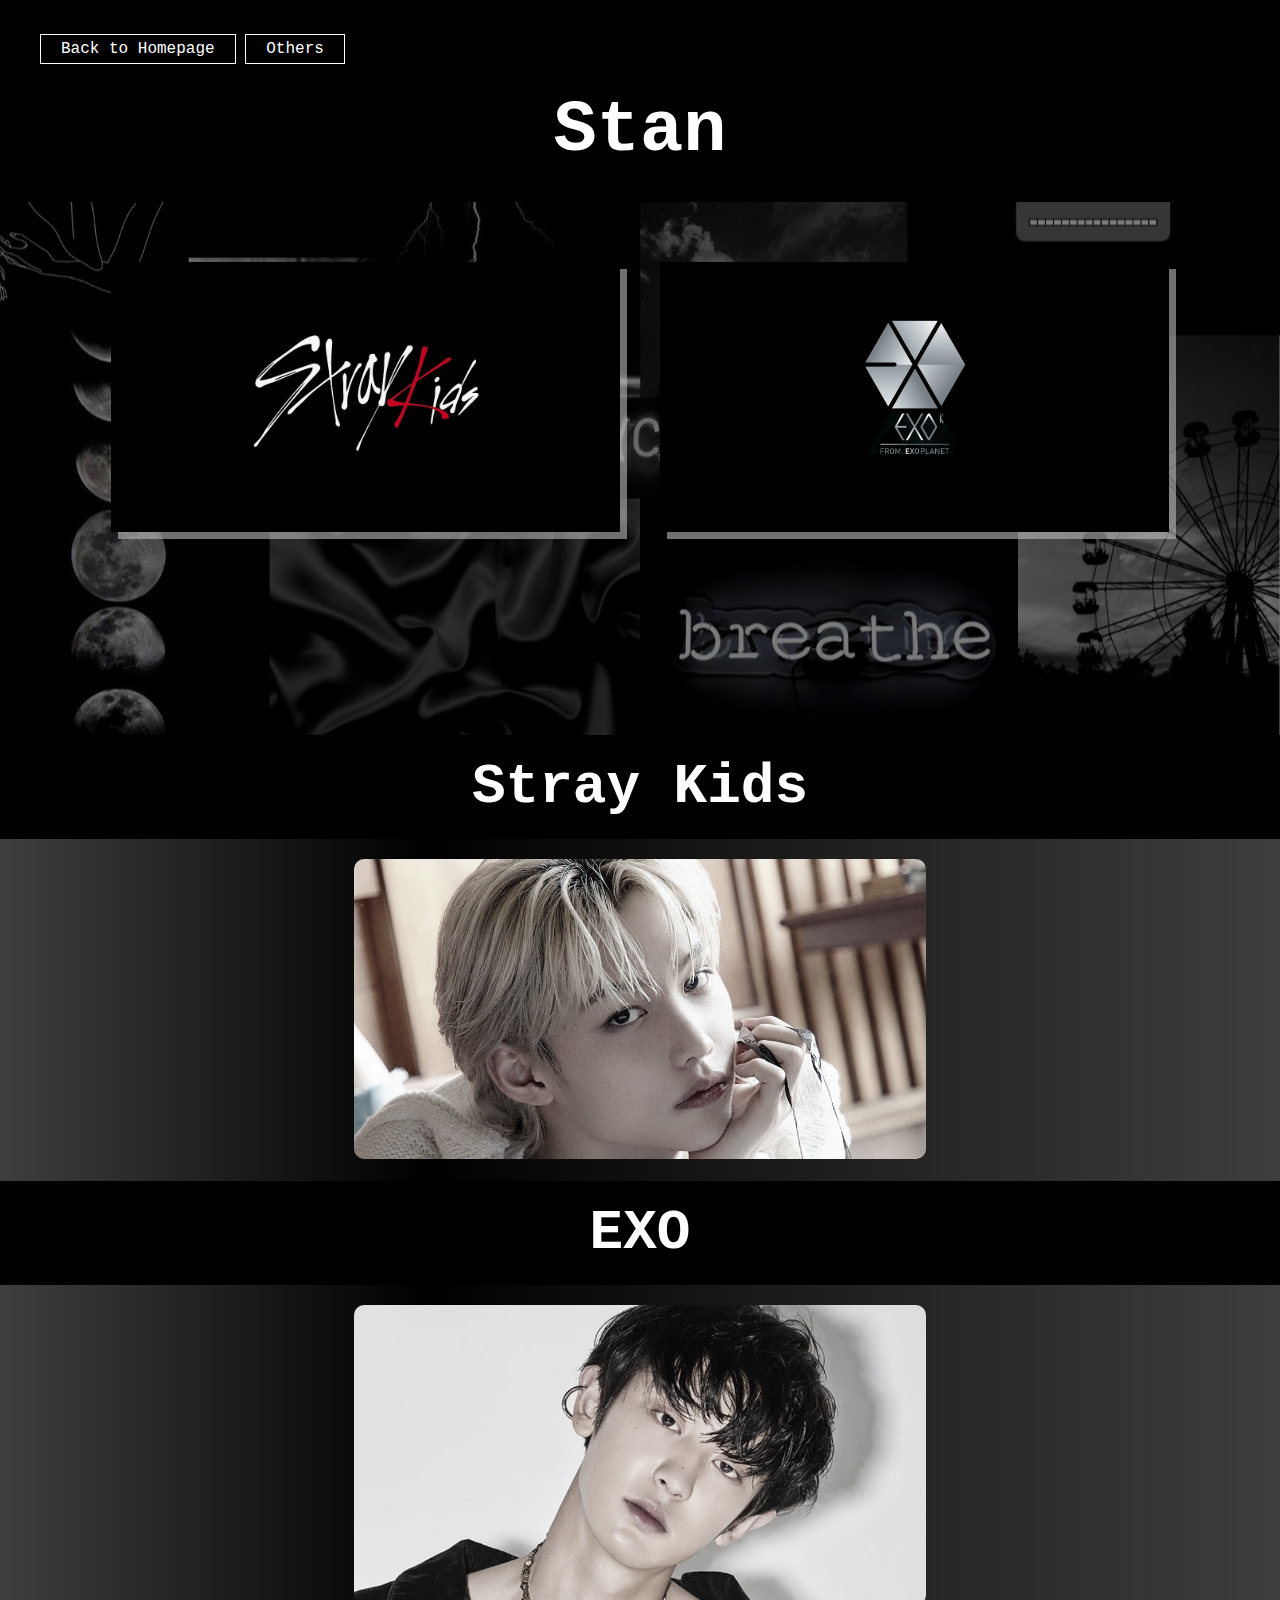
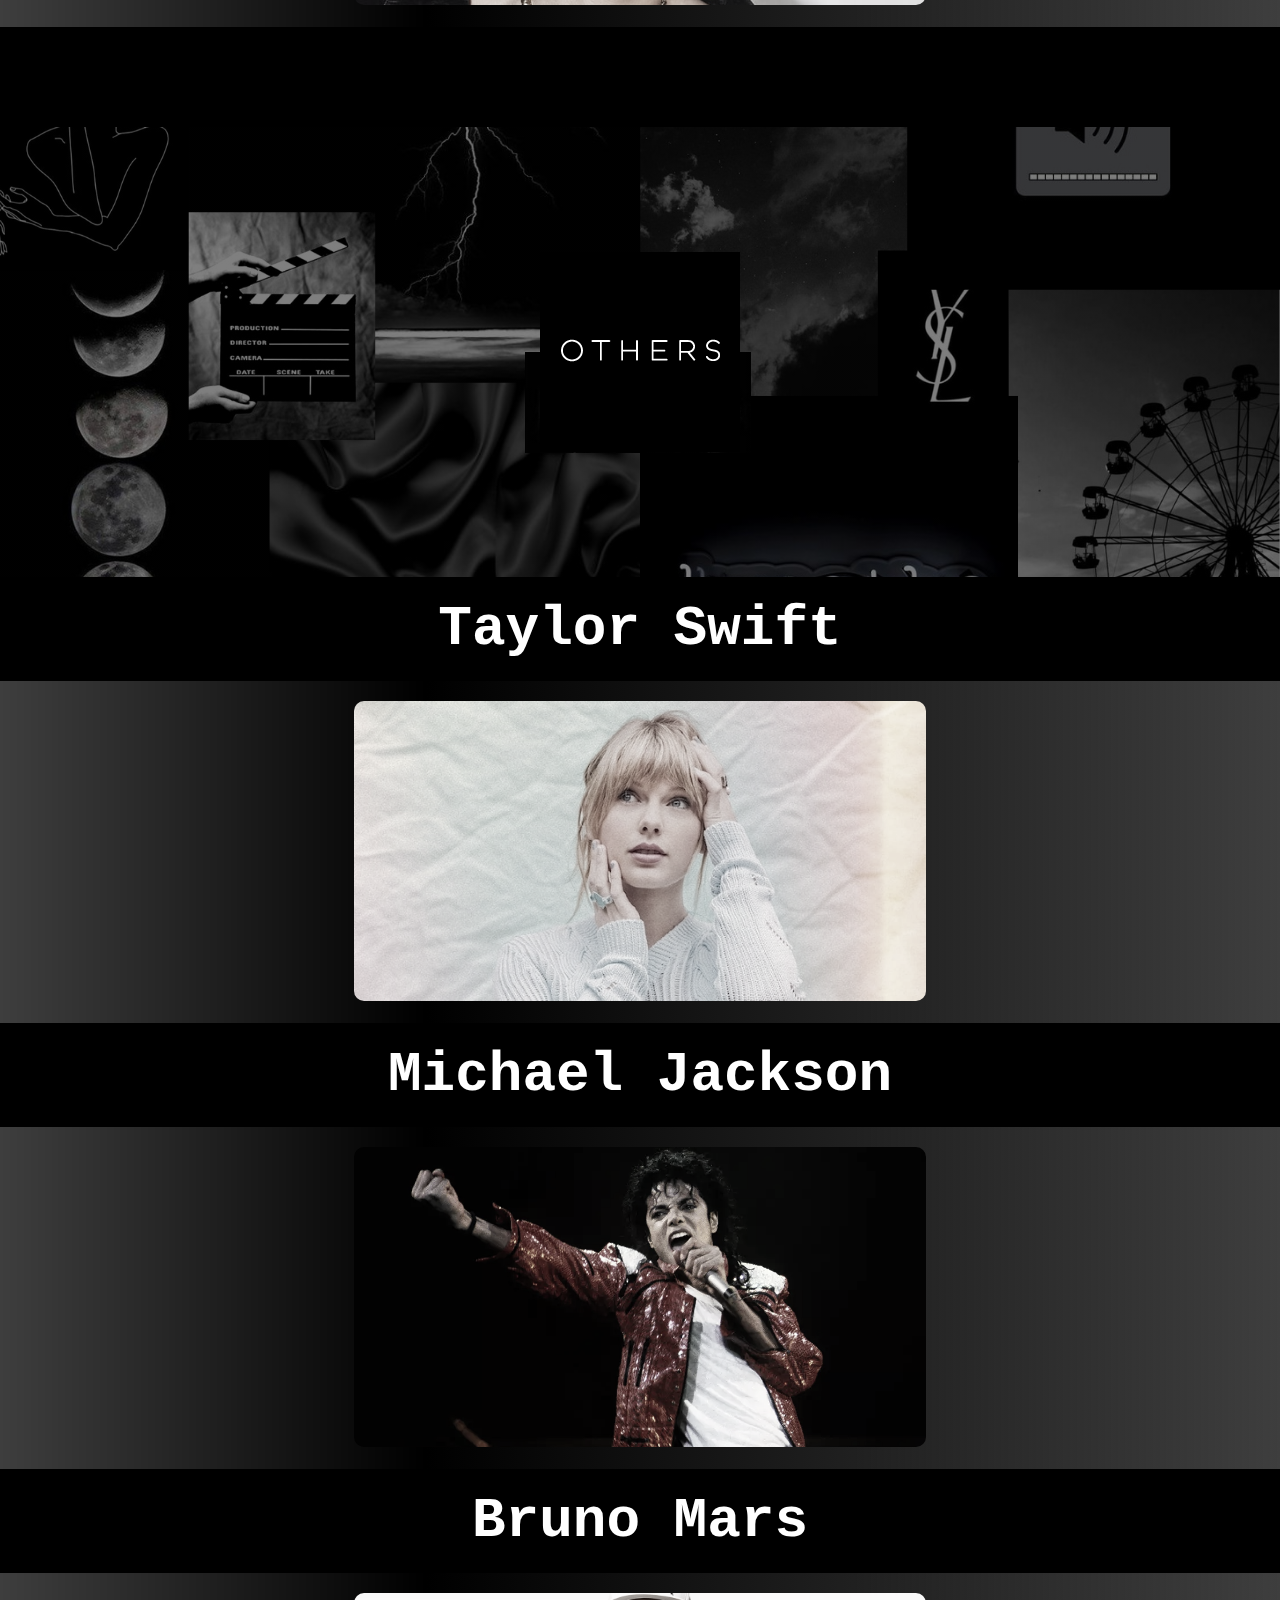
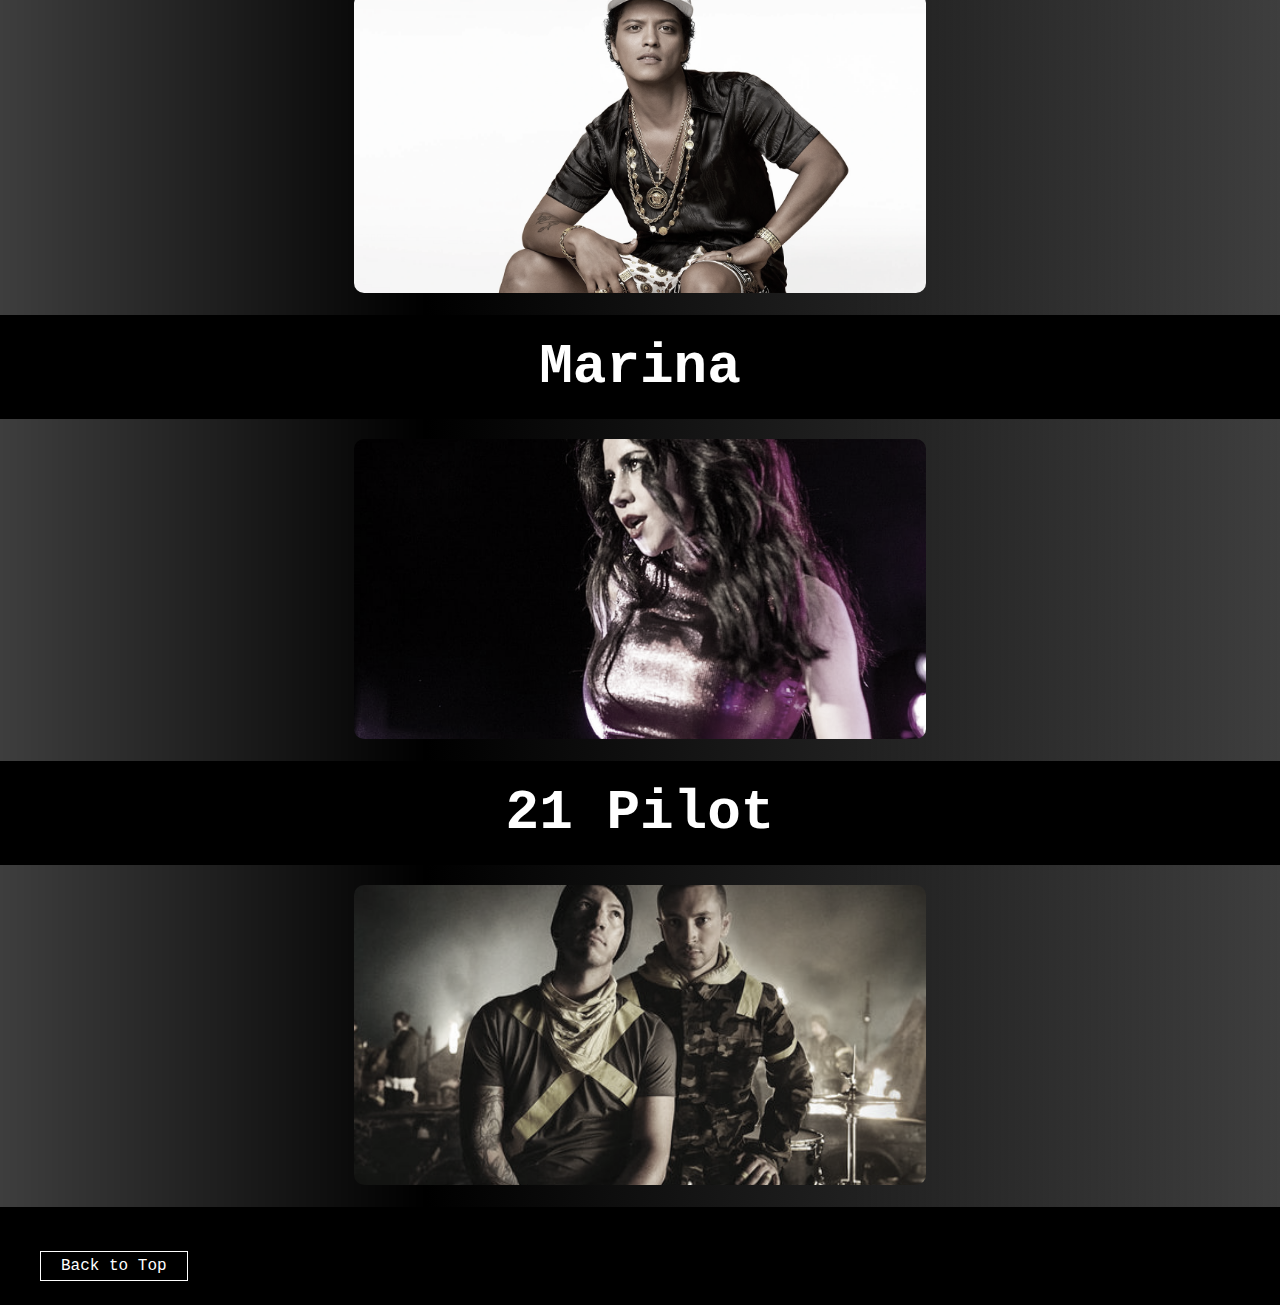
<file: stan.html>
<!DOCTYPE html>
<html lang="en">
<head>
    <meta charset="UTF-8">
    <meta http-equiv="X-UA-Compatible" content="IE=edge">
    <meta name="viewport" content="width=device-width, initial-scale=1.0">
    <link rel="stylesheet" href="stan.css">
    <title>My Stan</title>
</head>
<body>
    <header id="top">
        <div>
            <img src="images/menu-icon.jpg" class="menu-icon" onclick="togglemenu()">
            <nav>
                <ul id="menuList">
                    <li><a href="index.html">Back to Homepage</a></li>
                    <li><a href="#others">Others</a></li>
                </ul>
            </nav>
        </div>
    </header>
        <script>
            var menuList = document.getElementById("menuList");
    
            menuList.style.maxHeight = "0px";
    
            function togglemenu(){
                
               if(menuList.style.maxHeight == "0px")
                  {
                    menuList.style.maxHeight = "180px";
                  }
                else 
                  {
                    menuList.style.maxHeight = "0px";
                  }
            }
        </script>

    <section>
        <div class="section-likes">
            <div class="title">
                <h1>Stan</h1>
            </div>
            <div class="likes" id="likes">
                <img src="images/skids-logo.jpg" alt="Stray Kids Logo">
                <img src="images/exo-logo.webp" alt="Exo Logo">
            </div>
        </div>
    </section>
    <section>
            <div class="section-title">
              <h2 id="#section-1">Stray Kids</h2> <!--------------------->
                <div id="gallery">
                    <img src="images/-felix.jpg" alt="Felix">
                </div>
                <h2 id="#section-1">EXO</h2> <!--------------------->
                <div id="gallery">
                    <img src="images/-chanyeol.png" alt="Chanyeol">
                </div>
                <hr>
            </div>
            <div class="section-others" id="others">
                <img src="images/others.png" alt="Others">
            </div>
               <h2 id="#section-1">Taylor Swift</h2> <!--------------------->
                <div id="gallery">
                    <img src="images/-taylor.webp" alt="Taylor">
                </div>
               <h2 id="#section-1">Michael Jackson</h2> <!--------------------->
                <div id="gallery">
                    <img src="images/-michael.webp" alt="Michael">
                </div>
               <h2 id="#section-1">Bruno Mars</h2> <!--------------------->
                <div id="gallery">
                    <img src="images/-bruno.webp" alt="Bruno">
                </div>
                <h2 id="#section-1">Marina</h2> <!--------------------->
                <div id="gallery">
                    <img src="images/-marina.jpg" alt="Marina">
                </div>
                <h2 id="#section-1">21 Pilot</h2> <!--------------------->
                <div id="gallery">
                    <img src="images/-21.jpg" alt="21">
                </div>
            </div>
                <div class="end">
                    <div>
                        <nav>
                           <ul>
                            <li><a href="#top">Back to Top</a></li>
                           </ul>
                        </nav>
                    </div>
                </div>
    </section>
</body>
</html>
</file>
<file: main.css>
* {
    margin: 0;
    padding: 0;
    box-sizing: border-box;
    font-family: 'Courier New', Courier, monospace
}

.ruffa {
    color: white;
    display: flex;
    justify-content: right;
    align-items: right;
}

a p {
    color: white;
    text-decoration: none;
}

a p:hover, a p:visited, a p:active{
    color: black;
    background-color: white;
}

ul li.active a{
    color: black;
    background-color: white;
}

.main-header .head {
    background-color: black;
    padding: 20px;
}

.blk {
    padding: 35px;
    background: black;
}
.container {
    background-image: linear-gradient(rgba(0,0,0,0.5),rgba(0,0,0,0.5)), url(images/background.png);
    width: 100%;
    min-height: 100vh;
    background-size: cover;
    background-position: center;
    object-fit: cover;
    overflow: hidden;
}

nav {
    display: flex;
    justify-content: center;
    align-items: center;
}

ul li{
    display: inline-block;
    list-style: none;
    margin: 25px auto;
}

ul li a {
    text-decoration: none;
    color: aliceblue;
    padding: 5px 30px;
    border: 1px solid aliceblue;
    transition: 0.6s ease;
}

ul li a:hover, ul li a:active{
    background-color: aliceblue;
    color: black;
}
.menu-icon {
    width: 50px;
    cursor: pointer;
    display: none;
    padding: 10px 0;
}

.col-2 h1 {
    color: rgba(255, 255, 255, 0.797);
    font-size: clamp(3rem, 1rem + 10vw ,7rem);
    text-shadow: 2px 2px #6d0101;
    text-align: center;
    font-family:'Courier New', Courier, monospace;
    margin-bottom: 0;
    transition: transform .2s; /* Animation */
} 

.col-2 h2 {
    color: rgba(255, 255, 255, 0.845);
    font-size: clamp(2rem, 1rem + 9vw ,6rem);
    text-shadow: 2px 2px #630000;
    text-align: center;
    font-family:'Courier New', Courier, monospace;
    margin-bottom: 0;
    transition: transform .2s; /* Animation */
} 

.marj {
    max-width: 80%;
    max-height: 100%;
    object-fit: cover;
    border-radius: 70px;
    box-shadow: 0 4px 8px 0 rgba(164, 164, 164, 0.2), 0 6px 20px 0 rgba(150, 150, 150, 0.19);
} 

.vertical-center h1:hover {
    transform: scale(1.3); /* (130% zoom - Note: if the zoom is too large, it will go outside of the viewport) */
  }

/* -----------------------------------------------------COLUMN */

.row {
    display: flex;
    justify-content: center;
    align-items: center;
    vertical-align: middle;
    margin: 65px 0;
}

.col-1 {
    flex-basis: 40%;
    position: relative;
    margin-left: 60px;
    vertical-align: middle;
}

.col-2 {
    flex-basis: 60%;
    position: relative;
    margin-right: 50px;
    vertical-align: middle;
}

@media only screen and (max-width:700px){
    nav ul{
        width: 100%;
        background: linear-gradient(rgba(0, 0, 0, 0.884),rgba(46, 46, 46, 0.468));
        position: absolute;
        top: 75px;
        right: 0;
        z-index: 2;
    }

    .blk {
        padding: 10px;
    }

    nav ul li{
        display: block;
        margin-top: 10px;
        margin-bottom: 10px;
    }

    nav ul li a{
        color: aliceblue;
        border: none;
    }

    nav {
        flex: 1;
        text-align: right;
    }

    .menu-icon {
        width: 25px;
        display: block;
        padding-top: 16px;
        padding-bottom: 16px;
        margin-left: 10px;
    }

    #menuList {
        overflow: hidden;
        transition: 0.5s;
    }

    .row {
        flex-direction: column;
        margin: 100px 0;
        display: flex;
        justify-content: center;
        align-items: center;
    }

    .col-1 {
        flex-basis: 100%;
    }
    .col-2 {
        flex-basis: 100%;
        margin-bottom: 50px;
        text-align: center;
        margin-left: 50px;
    }

    .col-1 .marj {
        width: 77%;
        /*margin-top: 50px;
        width: 200px;
        height: 200px;*/
        margin-left: 10px;
    }


    /* -----------------------------------------------------GALLERY */
}

.header-title {
    padding-top: 30px;
    padding-bottom: 30px;
    text-align: center;
    background-color: #000000;
    color: white;
}

.header-title h2 {
    text-shadow: 2px 2px 4px #000000;
    font-size: 50px;
    color: #E0DDDD;
}
  
  #gallery {
    background-image: linear-gradient(to right, rgba(0, 0, 0, 0.758), #000000 , #202020 , rgba(0, 0, 0, 0.758));
  }

  #gallery {
    display: flex;
    flex-direction: row;
    flex-wrap: wrap;
    justify-content: center;
    align-items: center;
    padding: 0 4px;
  }
  
  #gallery img {
    width: 32%;
    height: 300px;
    object-fit: cover;
    margin-top: 8px;
    padding: 0 4px;
    border-radius: 10px;
    filter: grayscale(75%);
  }
  
  @media (max-width: 800px) {
    #gallery img {
      width: 50%;
    }
  }

  /* NEXT PAGE---------------ENDING */

.end-cam {
    color:#000000
}
.end-cam nav {
    display: flex;
    align-items: center;
    justify-content: space-between;
    padding-top: 20px;
    padding-bottom: 20px;
    padding-left: 40px;
    padding-right: auto;
    background-color: #000000;
}

.red ul li a:hover, .red ul li a:active {
    background-color: white;
    color: black;
}

@media only screen and (max-width:700px) {
    .end-cam {
        display: none;
    }
    .ora {
        padding: 50px;
        background: #000000;
    }
}

  /* SCROLLBAR */

  body {
    height: 200vh;
}

::-webkit-scrollbar{
    width: 20px;
}

::-webkit-scrollbar-track {
    background:#000000;
}

::-webkit-scrollbar-thumb {
    background: #272626b0;
}
</file>
<file: likes.css>
* {
    margin: 0;
    padding: 0;
    box-sizing: border-box;
    font-family: 'Courier New', Courier, monospace
}

header {
    padding: 20px 0 20px 0;
    background: #000000;
}

ul li {
    display: inline-block;
}

ul li a{
    text-decoration: none;
    color: white;
    list-style: none;
    padding: 5px 20px;
    border: 1px solid white;
    transition: 0.6s ease;
}

ul li a:hover, ul li a:active {
    background-color: white;
    color: black;
}

nav {
    display: flex;
    justify-content: left;
    align-items: left;
    margin-left: 40px;
    margin-top: 20px;
}

.menu-icon {
    width: 35px;
    cursor: pointer;
    display: none;
    padding: 8px 0 8px 10px;
}

@media only screen and (max-width:700px) {
    .menu-icon {
        width: 35px;
        display: block;
        margin-left: 20px;
    }

    nav {
        justify-content: right;
        align-items: right;
        margin-right: 10px;
    }

    ul li {
        display: block;
    }

    ul li a{
        text-decoration: none;
        color: white;
        list-style: none;
        padding: 2px 15px;
        border: none;
        transition: 0.6s ease;
        font-size: 20px;
    }

    #menuList {
        overflow: hidden;
        transition: 0.5s;
    }
}

body {
    background-image: linear-gradient(to right, rgba(0, 0, 0, 0.758), #000000 , #202020 , rgba(0, 0, 0, 0.758));
    color: white;
}

h1 {
    padding-top: 30px;
    padding-bottom: 30px;
    font-size: clamp(1rem, 1rem + 8vw ,4.5rem);
    background: black;
    text-align: center;
}

.section-likes {
    background-image: linear-gradient(rgba(0,0,0,0.5),rgba(0,0,0,0.5)), url(images/likes.png);
    width: 100%;
    height: 75vh;
    background-size: cover;
    background-position: center;
    object-fit: cover;
    overflow: hidden;
}

h2 {
    padding-top: 20px;
    padding-bottom: 20px;
    font-size: clamp(.75rem, .5rem + 7vw ,3.5rem);
    background: black;
    text-align: center;
    margin-bottom: 10px;
}

#gallery {
    display: flex;
    flex-direction: row;
    flex-wrap: wrap;
    justify-content: center;
    align-items: center;
    padding: 2px 4px;
}

#gallery img {
    width: 45%;
    height: 300px;
    object-fit: cover;
    margin: 8px 4px 0 4px;
    padding: 0 0px;
    border-radius: 10px;
    filter: grayscale(75%);
}

.this {
    border: 7px solid gold;
}

.both {
    border: 7px solid rgba(96, 96, 222, 0.735);
}

.depends {
    border: 7px solid rgb(162, 162, 162);
}
hr {
    border: 15px solid black;
    background-color: #000000;
    margin: 20px 0 10px 0;
}

.bottom {
    margin-bottom: 20px;
}

.end {
    padding: 30px 0 30px 0;
    background: black;
}

  /* SCROLLBAR */

body {
    height: 200vh;
}

::-webkit-scrollbar{
    width: 20px;
}

::-webkit-scrollbar-track {
    background:#000000;
}

::-webkit-scrollbar-thumb {
    background: #272626b0;
}
</file>
<file: mbti.css>
* {
    margin: 0;
    padding: 0;
    box-sizing: border-box;
    font-family: 'Courier New', Courier, monospace
}

header {
    padding: 20px 0 20px 0;
    background: #000000;
}

.likes img {
    width: 40%;
    height: 30vh;
    object-fit: cover;
    margin: 0 20px;
    box-shadow: 7px 7px rgba(194, 194, 194, 0.575);
}

#likes {
    display: flex;
    flex-direction: row;
    flex-wrap: wrap;
    justify-content: center;
    align-items: center;
    padding: 60px 4px;
}

ul li {
    display: inline-block;
}

ul li a{
    text-decoration: none;
    color: white;
    list-style: none;
    padding: 5px 20px;
    border: 1px solid white;
    transition: 0.6s ease;
}

ul li a:hover, ul li a:active {
    background-color: white;
    color: black;
}

nav {
    display: flex;
    justify-content: left;
    align-items: left;
    margin-left: 40px;
    margin-top: 20px;
}

.menu-icon {
    width: 35px;
    cursor: pointer;
    display: none;
    padding: 8px 0 8px 10px;
}

@media only screen and (max-width:700px) {
    .menu-icon {
        width: 35px;
        display: block;
        margin-left: 20px;
    }

    nav {
        justify-content: right;
        align-items: right;
        margin-right: 10px;
    }

    ul li {
        display: block;
    }

    ul li a{
        text-decoration: none;
        color: white;
        list-style: none;
        padding: 2px 15px;
        border: none;
        transition: 0.6s ease;
        font-size: 20px;
    }

    #menuList {
        overflow: hidden;
        transition: 0.5s;
    }
}

body {
    background-image: linear-gradient(to right, rgba(0, 0, 0, 0.758), #000000 , #202020 , rgba(0, 0, 0, 0.758));
    color: white;
}

h1 {
    padding-top: 30px;
    padding-bottom: 30px;
    font-size: clamp(1rem, 1rem + 8vw ,4.5rem);
    background: black;
    text-align: center;
}

h4 {
    padding: 20px;
    font-size: clamp(.15rem, .1rem + 3vw ,1.2rem);
    font-family: monospace;
}

.text {
    background-image: linear-gradient(rgba(0,0,0,0.5),rgba(0,0,0,0.5)), url(images/head.jpg);
}
.strength {
    background-image: linear-gradient(rgba(0,0,0,0.5),rgba(0,0,0,0.5)), url(images/head2.jpg);
}

.weakness {
    background-image: linear-gradient(rgba(0,0,0,0.5),rgba(0,0,0,0.5)), url(images/head3.jpg);
}

.section-likes {
    background-image: linear-gradient(rgba(0,0,0,0.5),rgba(0,0,0,0.5)), url(images/advo.png);
    width: 100%;
    height: 75vh;
    background-size: cover;
    background-position: center;
    object-fit: cover;
    overflow: hidden;
}

.infj {
    background-image: linear-gradient(rgba(0,0,0,0.5),rgba(0,0,0,0.5)), url(images/infj.png);
    width: 100%;
    height: 50vh;
    background-size: cover;
    background-position: center;
    object-fit: cover;
    overflow: hidden;
    display: flex;
    justify-content: center;
    text-align: center;
    align-items: center;
}

h5 {
    font-size: clamp(.2rem, .2rem + 8vw ,1.5rem);
    text-shadow: 2px 2px black;
}
.section-others {
    background-image: linear-gradient(rgba(0,0,0,0.5),rgba(0,0,0,0.5)), url(images/likes.png);
    width: 100%;
    height: 50vh;
    background-size: cover;
    background-position: center;
    object-fit: cover;
    overflow: hidden;
}

span {
    text-decoration: solid;
    color: rgb(239, 183, 0);
}

h2 {
    padding-top: 20px;
    padding-bottom: 20px;
    font-size: clamp(.75rem, .5rem + 7vw ,3.5rem);
    background: black;
    text-align: center;
}

h3 {
    padding-top: 10%;
    text-align: center;
    font-size: clamp(1rem, .5rem + 7.5vw ,4rem);

}
#gallery {
    display: flex;
    flex-direction: row;
    flex-wrap: wrap;
    justify-content: center;
    align-items: center;
    padding: 2px 4px;
}

#gallery img {
    width: 45%;
    height: 300px;
    object-fit: cover;
    margin: 8px 4px 20px 4px;
    padding: 0 0px;
    border-radius: 10px;
    filter: grayscale(75%);
}

hr {
    border: 50px solid black;
    background-color: #000000;
    margin: 0px 0 0 0;
}

.bottom {
    margin-bottom: 20px;
}

.end {
    padding: 30px 0 30px 0;
    background: black;
}

  /* SCROLLBAR */

body {
    height: 200vh;
}

::-webkit-scrollbar{
    width: 20px;
}

::-webkit-scrollbar-track {
    background:#000000;
}

::-webkit-scrollbar-thumb {
    background: #272626b0;
}
</file>
<file: profile.css>
* {
    margin: 0;
    padding: 0;
    box-sizing: border-box;
    font-family: 'Courier New', Courier, monospace
}

header {
    padding: 20px 0 20px 0;
    background: #000000;
}

ul li {
    display: inline-block;
}

ul li a{
    text-decoration: none;
    color: white;
    list-style: none;
    padding: 5px 20px;
    border: 1px solid white;
    transition: 0.6s ease;
}

ul li a:hover, ul li a:active {
    background-color: white;
    color: black;
}

nav {
    display: flex;
    justify-content: left;
    align-items: left;
    margin-left: 40px;
    margin-top: 20px;
}

.menu-icon {
    width: 35px;
    cursor: pointer;
    display: none;
    padding: 8px 0 8px 10px;
}

@media only screen and (max-width:700px) {
    .menu-icon {
        width: 35px;
        display: block;
        margin-left: 20px;
    }

    nav {
        justify-content: right;
        align-items: right;
        margin-right: 10px;
    }

    ul li {
        display: block;
    }

    ul li a{
        text-decoration: none;
        color: white;
        list-style: none;
        padding: 2px 15px;
        border: none;
        transition: 0.6s ease;
        font-size: 20px;
    }

    #menuList {
        overflow: hidden;
        transition: 0.5s;
    }
}

body {
    background-image: linear-gradient(to right, rgba(0, 0, 0, 0.758), #000000 , #202020 , rgba(0, 0, 0, 0.758));
    color: white;
}

h1 {
    padding-top: 30px;
    padding-bottom: 30px;
    font-size: clamp(1rem, 1rem + 8vw ,4.5rem);
    background: black;
    text-align: center;
}

.section-others {
    background-image: linear-gradient(rgba(0,0,0,0.5),rgba(0,0,0,0.5)), url(images/likes.png);
    width: 100%;
    height: 50vh;
    background-size: cover;
    background-position: center;
    object-fit: cover;
    overflow: hidden;
}

#others {
    display: flex;
    flex-direction: row;
    flex-wrap: wrap;
    justify-content: center;
    align-items: center;
    padding: 50px 4px;
}
.prof {
    margin-top: 20px;
    display: flex;
    flex-wrap: wrap;
    justify-content: center;
    align-items: center;
    padding: 2px 4px;
}

.marj-img {
    width: 80%;
    height: 300px;
    object-fit: cover;
    margin: 8px 4px 0 4px;
    padding: 0 0px;
    border-radius: 10px;
    filter: grayscale(75%);
}

.section-title {
    background-image: linear-gradient(rgba(0,0,0,0.5),rgba(0,0,0,0.5)), url(images/head2.jpg);
    width: 100%;
    height: 75vh;
    background-size: cover;
    background-position: center;
    object-fit: cover;
    overflow: hidden;
}
.section-likes {
    background-image: url(images/a.webp);
    width: 100%;
    height: 75vh;
    background-size: cover;
    background-position: center;
    object-fit: cover;
    overflow: hidden;
}

h2 {
    padding-top: 20px;
    padding-bottom: 20px;
    font-size: clamp(.75rem, .5rem + 7vw ,3.5rem);
    background: black;
    text-align: center;
}

/* start of profile -------------------------------- */
p {
    font-family: monospace;
    text-align: center;
    font-size: clamp(1rem, 1rem + 8vw ,1.5rem);
    margin: 10px;
}

.black {
    -webkit-filter: grayscale(1) invert(1);
    filter: grayscale(1) invert(1);
}

.infj {
    background-image: linear-gradient(rgba(0,0,0,0.5),rgba(0,0,0,0.5)), url(images/bg.jpg);
    width: 100%;
    height: 50vh;
    background-size: cover;
    background-position: center;
    object-fit: cover;
    overflow: hidden;
    display: flex;
    justify-content: center;
    text-align: center;
    align-items: center;
}

h5 {
    font-size: clamp(.2rem, .2rem + 8vw ,1.5rem);
    text-shadow: 2px 2px rgb(107, 107, 107);
}

h6 {
    font-size: clamp(.2rem, .2rem + 8vw ,1.5rem);
    text-shadow: 2px 2px rgb(0, 0, 0);
}

.g4 {
    text-align: center;
    display: flex;
    justify-content: center;
    align-items: center;
    background-image: linear-gradient(rgba(0,0,0,0.5),rgba(0,0,0,0.5)), url(images/bg.jpg);
}

.afterlife {
    background-image: linear-gradient(rgba(0,0,0,0.5),rgba(0,0,0,0.5)), url(images/afterlife.jpg);
    width: 100%;
    height: 50vh;
    background-size: cover;
    background-position: center;
    object-fit: cover;
    overflow: hidden;
    display: flex;
    justify-content: center;
    text-align: center;
    align-items: center;
}

.try {
    background-image: linear-gradient(rgba(0, 0, 0, 0.911),rgba(0, 0, 0, 0.756)), url(images/try.jpg);
    width: 100%;
    height: 50vh;
    background-size: cover;
    background-position: center;
    object-fit: cover;
    overflow: hidden;
    display: flex;
    justify-content: center;
    text-align: center;
    align-items: center;
}

a h5 {
    color: white;
}

a h5:hover, a h5:active {
    color: black;
    background-color: white;
}
/* end of profile ---------------------------------- */
#gallery {
    display: flex;
    flex-direction: row;
    flex-wrap: wrap;
    justify-content: center;
    align-items: center;
    padding: 2px 4px;
}

#gallery img {
    width: 45%;
    height: 300px;
    object-fit: cover;
    margin: 8px 4px 0 4px;
    padding: 0 0px;
    border-radius: 10px;
    filter: grayscale(75%);
}

.this {
    border: 7px solid gold;
}

.both {
    border: 7px solid rgba(96, 96, 222, 0.735);
}

.depends {
    border: 7px solid rgb(162, 162, 162);
}
hr {
    border: 50px solid black;
    background-color: #000000;
    margin: 0 0 10px 0;
}

.bottom {
    margin-bottom: 20px;
}

.end {
    padding: 30px 0 30px 0;
    background: black;
}

  /* SCROLLBAR */

body {
    height: 200vh;
}

::-webkit-scrollbar{
    width: 20px;
}

::-webkit-scrollbar-track {
    background:#000000;
}

::-webkit-scrollbar-thumb {
    background: #272626b0;
}
</file>
<file: stan.css>
* {
    margin: 0;
    padding: 0;
    box-sizing: border-box;
    font-family: 'Courier New', Courier, monospace
}

header {
    padding: 20px 0 20px 0;
    background: #000000;
}

.likes img {
    width: 40%;
    height: 30vh;
    object-fit: cover;
    margin: 0 20px;
    box-shadow: 7px 7px rgba(194, 194, 194, 0.575);
}

#likes {
    display: flex;
    flex-direction: row;
    flex-wrap: wrap;
    justify-content: center;
    align-items: center;
    padding: 60px 4px;
}

@media only screen and (max-width:700px) {
    #likes {
        flex-direction: column;
        padding: 10px 4px;
    }

    #likes img {
        margin: 0 0 20px 0;
        width: 40%;
        height: 27vh;
    }


}
.others img {
    width: 70%;
    height: 40vh;
    object-fit: cover;
    margin: 0 20px;
    box-shadow: 7px 7px rgba(194, 194, 194, 0.575);
}

#others {
    display: flex;
    flex-direction: row;
    flex-wrap: wrap;
    justify-content: center;
    align-items: center;
    padding: 50px 4px;
}
ul li {
    display: inline-block;
}

ul li a{
    text-decoration: none;
    color: white;
    list-style: none;
    padding: 5px 20px;
    border: 1px solid white;
    transition: 0.6s ease;
}

ul li a:hover, ul li a:active {
    background-color: white;
    color: black;
}

nav {
    display: flex;
    justify-content: left;
    align-items: left;
    margin-left: 40px;
    margin-top: 20px;
}

.menu-icon {
    width: 35px;
    cursor: pointer;
    display: none;
    padding: 8px 0 8px 10px;
}

@media only screen and (max-width:700px) {
    .menu-icon {
        width: 35px;
        display: block;
        margin-left: 20px;
    }

    nav {
        justify-content: right;
        align-items: right;
        margin-right: 10px;
    }

    ul li {
        display: block;
    }

    ul li a{
        text-decoration: none;
        color: white;
        list-style: none;
        padding: 2px 15px;
        border: none;
        transition: 0.6s ease;
        font-size: 20px;
    }

    #menuList {
        overflow: hidden;
        transition: 0.5s;
    }
}

body {
    background-image: linear-gradient(to right, rgba(0, 0, 0, 0.758), #000000 , #202020 , rgba(0, 0, 0, 0.758));
    color: white;
}

h1 {
    padding-top: 30px;
    padding-bottom: 30px;
    font-size: clamp(1rem, 1rem + 8vw ,4.5rem);
    background: black;
    text-align: center;
}

.section-likes {
    background-image: linear-gradient(rgba(0,0,0,0.5),rgba(0,0,0,0.5)), url(images/likes.png);
    width: 100%;
    height: 75vh;
    background-size: cover;
    background-position: center;
    object-fit: cover;
    overflow: hidden;
}

.section-others {
    background-image: linear-gradient(rgba(0,0,0,0.5),rgba(0,0,0,0.5)), url(images/likes.png);
    width: 100%;
    height: 50vh;
    background-size: cover;
    background-position: center;
    object-fit: cover;
    overflow: hidden;
}

h2 {
    padding-top: 20px;
    padding-bottom: 20px;
    font-size: clamp(.75rem, .5rem + 7vw ,3.5rem);
    background: black;
    text-align: center;
    margin-bottom: 10px;
}

#gallery {
    display: flex;
    flex-direction: row;
    flex-wrap: wrap;
    justify-content: center;
    align-items: center;
    padding: 2px 4px;
}

#gallery img {
    width: 45%;
    height: 300px;
    object-fit: cover;
    margin: 8px 4px 20px 4px;
    padding: 0 0px;
    border-radius: 10px;
    filter: grayscale(75%);
}

.this {
    border: 7px solid gold;
}

.both {
    border: 7px solid rgba(96, 96, 222, 0.735);
}

.depends {
    border: 7px solid rgb(162, 162, 162);
}
hr {
    border: 50px solid black;
    background-color: #000000;
    margin: 0px 0 0 0;
}

.bottom {
    margin-bottom: 20px;
}

.end {
    padding: 30px 0 30px 0;
    background: black;
}

  /* SCROLLBAR */

body {
    height: 200vh;
}

::-webkit-scrollbar{
    width: 20px;
}

::-webkit-scrollbar-track {
    background:#000000;
}

::-webkit-scrollbar-thumb {
    background: #272626b0;
}
</file>
